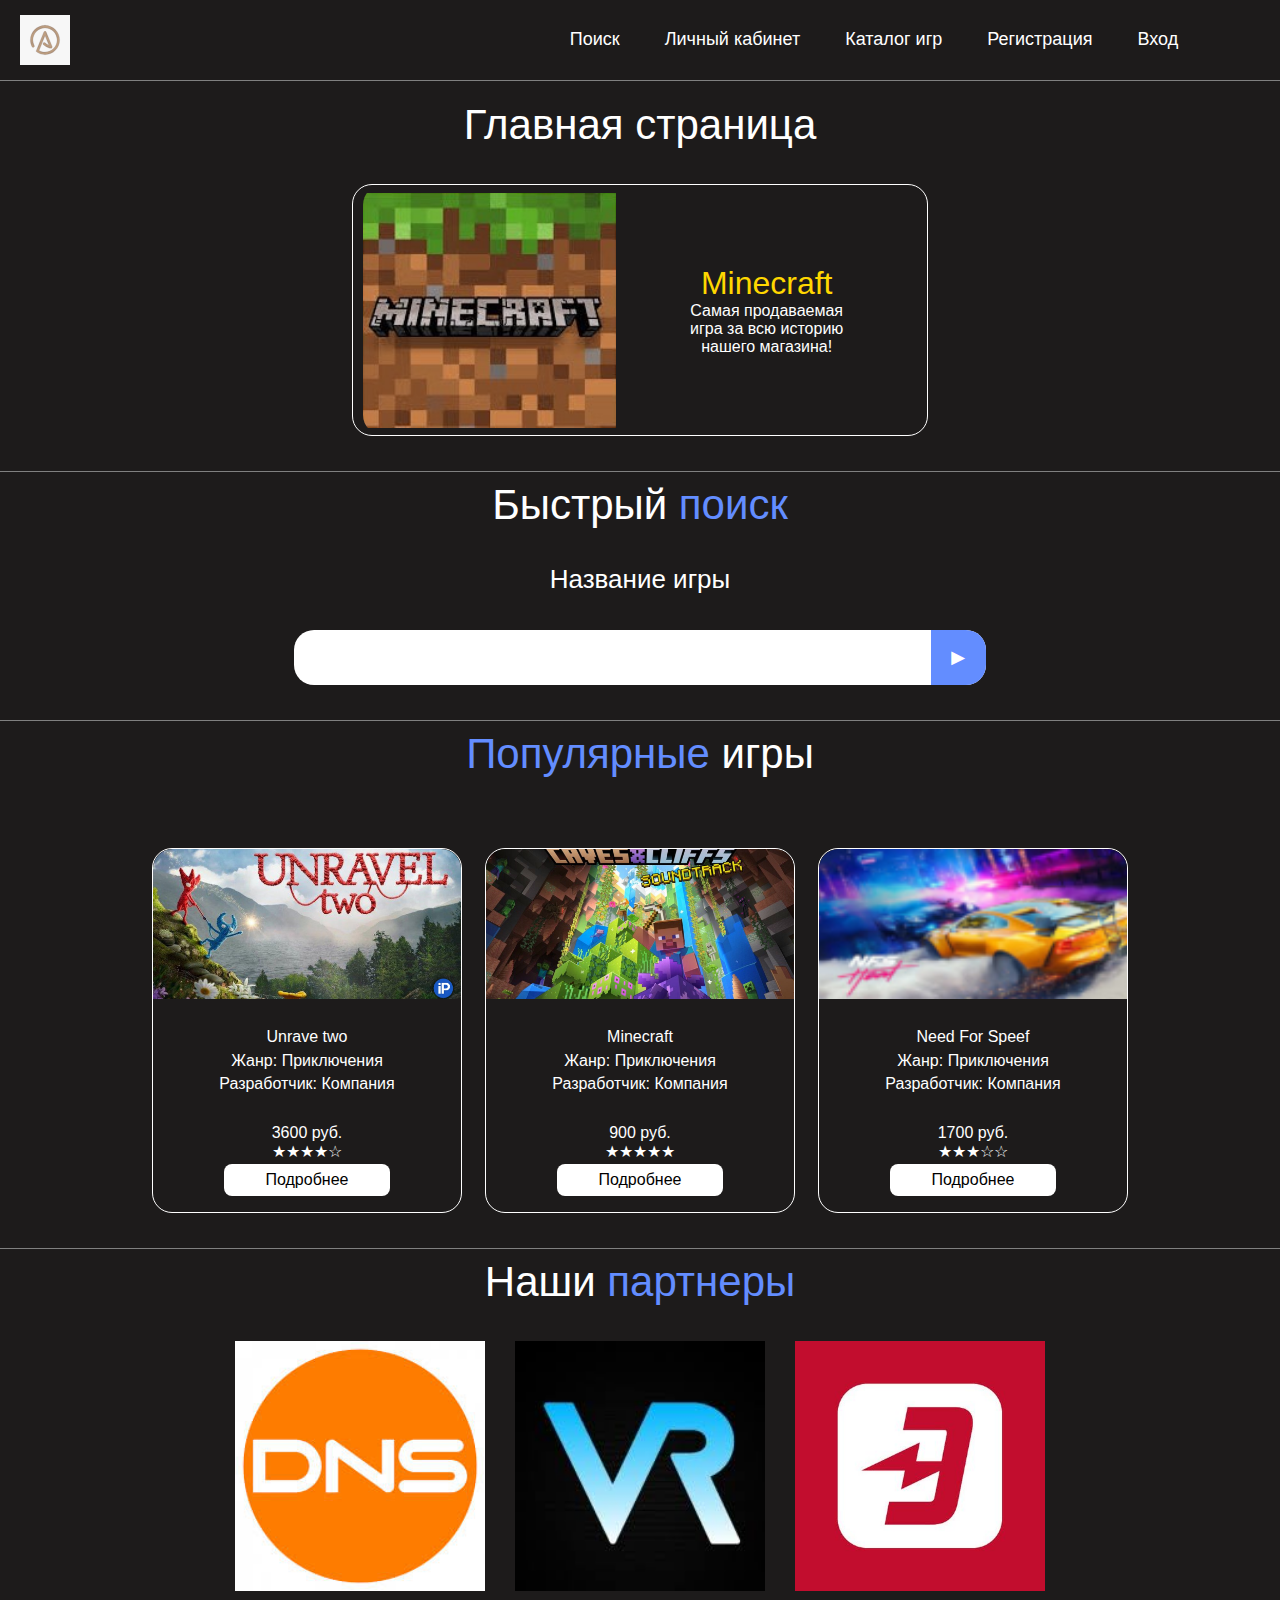
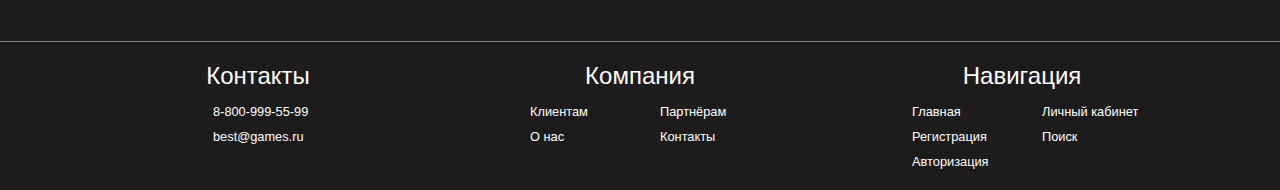
<file: index.html>
<!DOCTYPE html>
<html lang="en">

<head>
    <meta charset="UTF-8">
    <meta name="viewport" content="width=device-width, initial-scale=1.0">
    <title>Document</title>
    <link rel="stylesheet" href="assets/css/index.css">
    <script src="assets/index.js"></script>
</head>

<body>
    <header>
        <section class="container-header">
            <a href="index.html">
                <div class="logo-img" aria-label="логотип компании"></div>
            </a>

            <div class="burger-full">
                <input id='burger-toggle' type="checkbox">
                <label for="burger-toggle" class="burger-label">
                    <span class="burger-span"></span>
                </label>
            </div>

            <nav class="nav-header">
                <ul class="ul-header">
                    <li><a href="index.html">Поиск</a></li>
                    <li><a href="account.html">Личный кабинет</a></li>
                    <li><a href="catalog.html">Каталог игр</a></li>
                    <li><a href="register.html">Регистрация</a></li>
                    <li><a href="login.html">Вход</a></li>
                </ul>
            </nav>

            <!-- <div class="burger"> -->

            <!-- </div> -->
        </section>
    </header>
    <main>
        <section class="container">
            <section class="pt-10 center column jac pb-35">
                <span class="pb-35 title42">Главная страница</span>
                <section class="slider">

                    <section class="slider">
                        <div class="slide">
                            <div class="partner-image game1"></div>
                            <section class="column jac">
                                <span class="w-50 gold">Minecraft</span>
                                <p class="main-text-for-slide w-50">Самая продаваемая игра за всю историю нашего
                                    магазина!</p>
                            </section>
                        </div>
                        <!-- <div class="slide">
                            <div class="partner-image game1"></div>
                            <section>
                                <span class="title w-50">Minecraft</span>
                                <p class="main-text-for-slide w-50">Самая продаваемая игра за всю историю нашего магазина!</p>
                            </section>
                        </div>
                        <div class="slide">
                            <div class="partner-image game1"></div>
                            <section>
                                <span class="title w-50">Minecraft</span>
                                <p class="main-text-for-slide w-50">Самая продаваемая игра за всю историю нашего магазина!</p>
                            </section>
                        </div> -->
                        <!-- <div class="slide">

                        </div>
                        <div class="slide">

                        </div> -->
                    </section>
                </section>
            </section>
            <section class="border-bottom-25">
            </section>
            <section class="pt-10 title2 center column jac pb-35">
                <span class="pb-35 title42">Быстрый <span class="blue">поиск</span></span>
                <label class="column jac relative w-60">
                    <span class="pb-35">Название игры</span>
                    <input type="search" class="form_control jac row" list="list">
                    <button class="botton">
                        <span class="text fs-23">&#9658;</span>
                    </button>
                    <datalist id="list">
                        <option value="1">MineCraft</option>
                        <option value="2">Grand Theft Auto V</option>
                        <option value="3">Need For Speef</option>
                    </datalist>
                </label>
            </section>
            <section class="border-bottom-25">
            </section>
            <section class="pt-10 center column jac pb-35">
                <span class="pb-35 title42"><span class="blue">Популярные</span> игры</span>
                <section class="catalog">
                    <article class="one-game">
                        <img class='picture-product' src="assets/image/fbimg.jpg" alt="изображение товара">

                        <div class='one-game-container'>
                            <div class="one-game-container-top">
                                <p>Unrave two</p>
                                <p>Жанр: Приключения</p>
                                <p>Разработчик: Компания</p>
                            </div>
                            <div>
                                <p>3600 руб.</p>
                                <p>★★★★☆</p>
                                <button class="card-button">Подробнее</button>
                            </div>

                        </div>
                    </article>
                    <article class="one-game">
                        <img class='picture-product' src="assets/image/maincraft.jpg" alt="изображение товара">

                        <div class='one-game-container'>
                            <div class="one-game-container-top">
                                <p>Minecraft</p>
                                <p>Жанр: Приключения</p>
                                <p>Разработчик: Компания</p>
                            </div>
                            <div>
                                <p>900 руб.</p>
                                <p>★★★★★</p>
                                <button class="card-button">Подробнее</button>
                            </div>

                        </div>
                    </article>
                    <article class="one-game">
                        <img class='picture-product' src="assets/image/speed.jpg" alt="изображение товара">

                        <div class='one-game-container'>
                            <div class="one-game-container-top">
                                <p>Need For Speef</p>
                                <p>Жанр: Приключения</p>
                                <p>Разработчик: Компания</p>
                            </div>
                            <div>
                                <p>1700 руб.</p>
                                <p>★★★☆☆</p>
                                <button class="card-button">Подробнее</button>
                            </div>

                        </div>
                    </article>


                </section>
            </section>
            <section class="border-bottom-25">
            </section>
            <section class="pt-10 center column jac pb-35">
                <span class="pb-35 title42">Наши <span class="blue">партнеры</span></span>
                <section class="partner-container">
                    <div class="partner-image company1"></div>
                    <div class="partner-image company2"></div>
                    <div class="partner-image company3"></div>
                </section>
            </section>
        </section>

    </main>
    <footer>
        <section class="container footer-conteiner text">
            <div class="content">
                <div class="footer-block footer-block-1">
                    <p class="mini-title">Контакты</p>
                    <div class="d-column g-7 jac">
                        <li><a href="tel:+78009995599">8-800-999-55-99</a></li>
                        <li><a href="mailto:best@games.ru">best@games.ru</a></li>
                    </div>
                </div>

                <div class="footer-block">
                    <p class="mini-title">Компания</p>
                    <div class="d-column g-7">
                        <div class="d-flex">
                            <li><a href="">Клиентам</a></li>
                            <li><a href="">Партнёрам</a></li>
                        </div>
                        <div class="d-flex">
                            <li><a href="index.html">О нас</a></li>
                            <li><a href="">Контакты</a></li>
                        </div>
                    </div>
                </div>


                <div class="footer-block">
                    <p class="mini-title">Навигация</p>
                    <ul class="d-column g-7">
                        <div class="d-flex">
                            <li><a href="index.html">Главная</a></li>
                            <li><a href="account.html">Личный кабинет</a></li>
                        </div>
                        <div class="d-flex">
                            <li><a href="register.html">Регистрация</a></li>
                            <li><a href="index.html">Поиск</a></li>
                        </div>
                        <div>
                            <li><a href="login.html">Авторизация</a></li>
                        </div>
                    </ul>
                </div>

            </div>

        </section>
    </footer>

</body>

</html>
</file>
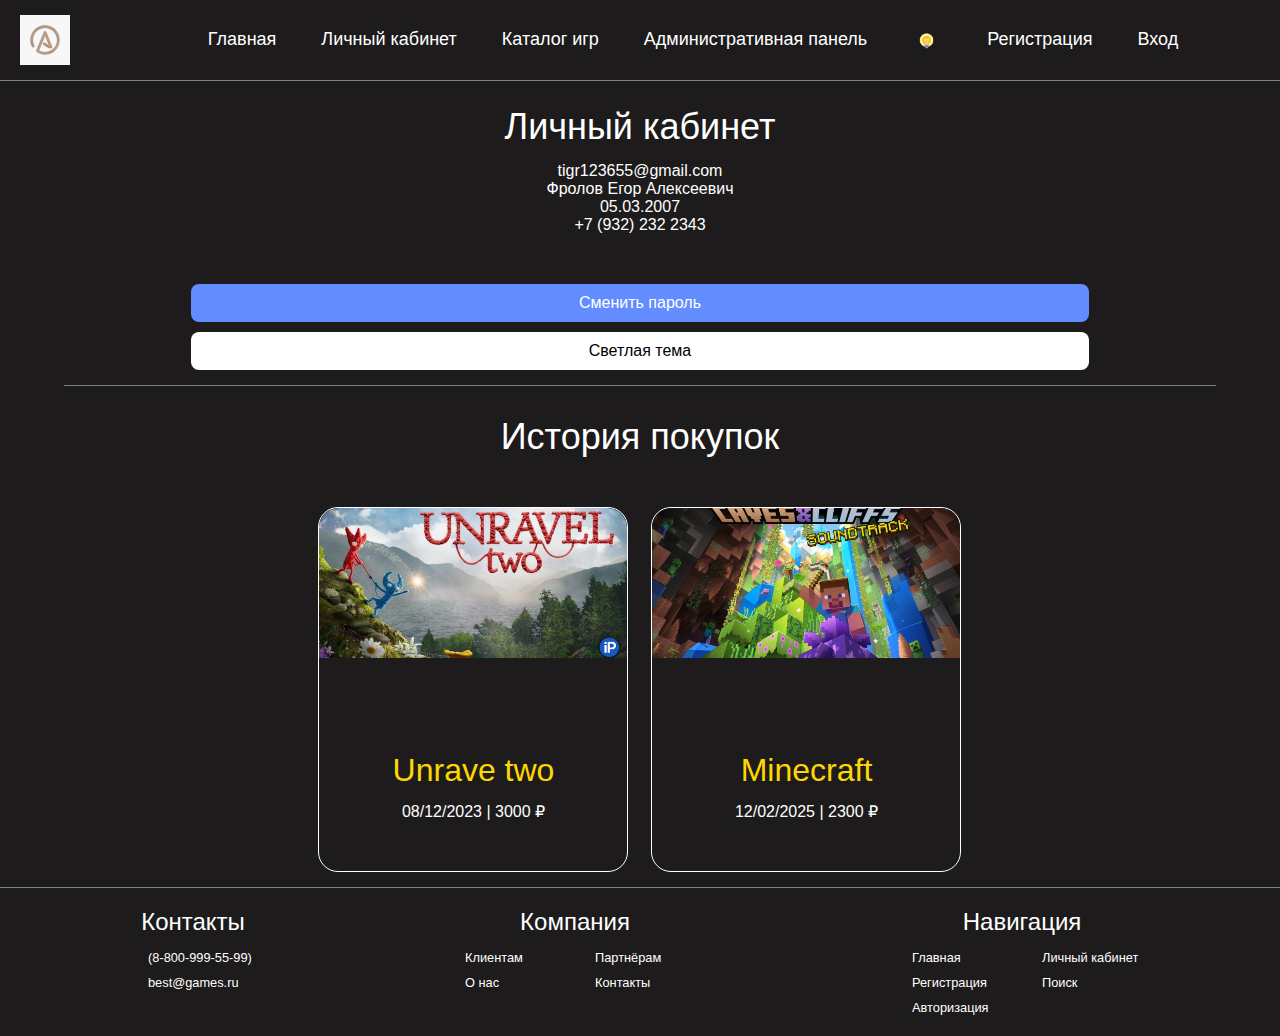
<file: account.html>
<!DOCTYPE html>
<html lang="en">

<head>
    <meta charset="UTF-8">
    <meta name="viewport" content="width=device-width, initial-scale=1.0">
    <title>Document</title>
    <link rel="stylesheet" href="assets/css/index.css">
    <link rel="stylesheet" href="assets/css/account.css">
    <script src="assets/index.js"></script>
</head>

<body>
    <header>
        <section class="container-header">
            <a href="index.html">
                <div class="logo-img" aria-label="логотип компании"></div>
            </a>
            <input id='burger-toggle' type="checkbox">
            <label for="burger-toggle" class="burger-label">
                <span class="burger-span"></span>
            </label>

            <nav class="nav-header">
                <ul class="ul-header">
                    <li><a href="index.html">Главная</a></li>
                    <li><a href="account.html">Личный кабинет</a></li>
                    <li><a href="catalog.html">Каталог игр</a></li>
                    <li><a href="admin.html">Административная панель</a></li>
                    <li><a href="light.html">
                            <div class="background-light-image"></div>
                        </a></li>
                    <li><a href="register.html">Регистрация</a></li>
                    <li><a href="login.html">Вход</a></li>
                </ul>
            </nav>

            <!-- <div class="burger"> -->

            <!-- </div> -->
        </section>
    </header>
    <main>
        <section class="container d-flex g-5 account-container-general">
            <div class="account-container-mobile">
                <section>
                    <section class="top-account-mobile">
                        <p class="title">Личный кабинет</p>
                        <p>tigr123655@gmail.com</p>
                        <p>Фролов Егор Алексеевич</p>
                        <p>05.03.2007</p>
                        <p>+7 (932) 232 2343</p>
                    </section>
                    <section class="down-account">
                        <a href="index.html">Сменить пароль</a>
                        <a href="light.html" class="bg-white black">Светлая тема</a>
                    </section>
                </section>
            </div>
            <!-- <div class="account-container">
                <section>
                    <section class="top-account">
                        <p class="title">Личный кабинет</p>
                        <p>tigr123655@gmail.com</p>
                        <p>Фролов Егор Алексеевич</p>
                        <p>05.03.2007</p>
                        <p>+7 (932) 232 2343</p>
                    </section>
                    <section class="down-account">
                        <a href="index.html">Сменить пароль</a>
                        <a href="light.html" class="bg-white black">Светлая тема</a>
                    </section>
                </section>
            </div> -->
            <section class="history-section">
                <div class="inline">
                    <span class="title p-30">История покупок</span>
                </div>

                <section class="catalog">
                    <article class="one-game">
                        <img class='picture-product' src="assets/image/fbimg.jpg" alt="изображение товара">

                        <div class='one-game-container'>
                            <div class="one-game-container-top">
                                <p class="gold">Unrave two</p>
                                <p>08/12/2023 | 3000 &#8381;</p>
                            </div>

                        </div>
                    </article>
                    <article class="one-game">
                        <img class='picture-product' src="assets/image/maincraft.jpg" alt="изображение товара">

                        <div class='one-game-container'>
                            <div class="one-game-container-top">
                                <p class="gold">Minecraft</p>
                                <p>12/02/2025 | 2300 &#8381;</p>
                            </div>
                        </div>
                    </article>
                </section>


            </section>
        </section>


    </main>
    <footer>
        <section class="container footer-conteiner text">
            <div class="content">
                <div class="footer-block">
                    <p class="mini-title">Контакты</p>
                    <div class="d-column g-7">
                        <li><a href="tel:+78009995599">(8-800-999-55-99)</a></li>
                        <li><a href="mailto:best@games.ru">best@games.ru</a></li>
                    </div>
                </div>

                <div class="footer-block">
                    <p class="mini-title">Компания</p>
                    <div class="d-column g-7">
                        <div class="d-flex">
                            <li><a href="">Клиентам</a></li>
                            <li><a href="">Партнёрам</a></li>
                        </div>
                        <div class="d-flex">
                            <li><a href="index.html">О нас</a></li>
                            <li><a href="">Контакты</a></li>
                        </div>
                    </div>
                </div>


                <div class="footer-block">
                    <p class="mini-title">Навигация</p>
                    <ul class="d-column g-7">
                        <div class="d-flex">
                            <li><a href="index.html">Главная</a></li>
                            <li><a href="account.html">Личный кабинет</a></li>
                        </div>
                        <div class="d-flex">
                            <li><a href="register.html">Регистрация</a></li>
                            <li><a href="index.html">Поиск</a></li>
                        </div>
                        <div>
                            <li><a href="login.html">Авторизация</a></li>
                        </div>
                    </ul>
                </div>

            </div>

        </section>
    </footer>
</body>

</html>
</file>
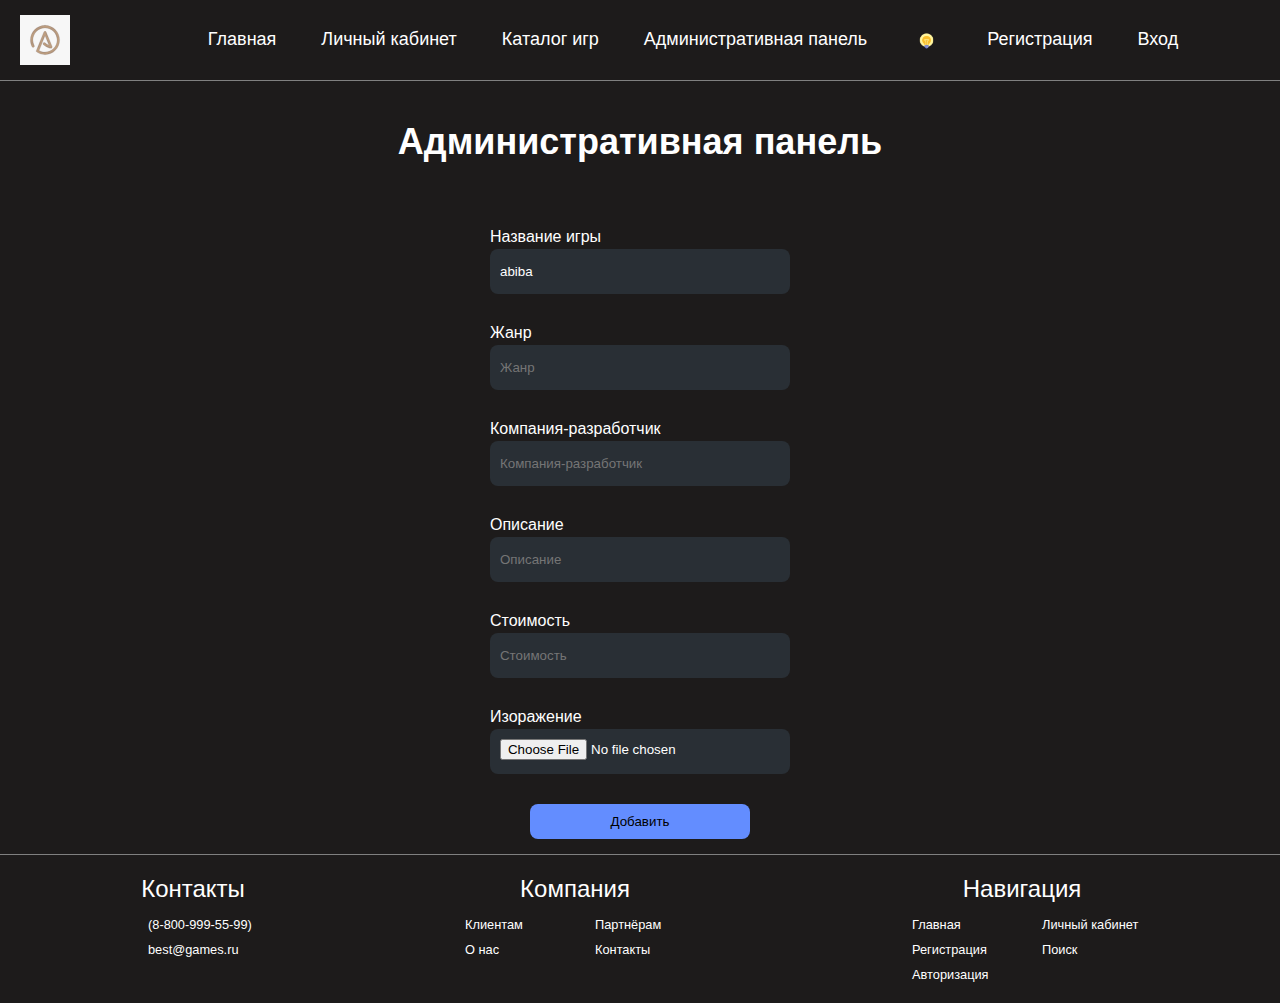
<file: admin.html>
<!DOCTYPE html>
<html lang="en">

<head>
    <meta charset="UTF-8">
    <meta name="viewport" content="width=device-width, initial-scale=1.0">
    <title>Document</title>
    <link rel="stylesheet" href="assets/css/index.css">
    <link rel="stylesheet" href="assets/css/admin.css">
</head>

<body>
    <header>
        <section class="container-header">
            <a href="index.html">
                <div class="logo-img" aria-label="логотип компании"></div>
            </a>
            <input id='burger-toggle' type="checkbox">
            <label for="burger-toggle" class="burger-label">
                <span class="burger-span"></span>
            </label>

            <nav class="nav-header">
                <ul class="ul-header">
                    <li><a href="index.html">Главная</a></li>
                    <li><a href="account.html">Личный кабинет</a></li>
                    <li><a href="catalog.html">Каталог игр</a></li>
                    <li><a href="admin.html">Административная панель</a></li>
                    <li><a href="light.html"><div class="background-light-image"></div></a></li>
                    <li><a href="register.html">Регистрация</a></li>
                    <li><a href="login.html">Вход</a></li>
                </ul>
            </nav>

            <!-- <div class="burger"> -->

            <!-- </div> -->
        </section>
    </header>
    <main>
        <section class="container form-conteiner">
            <h2 class="white-word p-30 title">Административная панель</h2>

            <article class="form">
                <form action="#" method="post" class="form__section">
                    <div class="form__field">
                        <label for="email" class="text">Название игры</label>

                        <input class="form-control" id="email" name="email" type="email"
                            placeholder="E-mail *" value="abiba">
                    </div>
                    <div class="form__field">
                        <label for="gengres" class="text">Жанр</label>
                        <input class="form-control" id="gengres" name="gengres" type="text" placeholder="Жанр">
                    </div>

                    <div class="form__field">
                        <label for="developer" class="text">Компания-разработчик</label>
                        <input class="form-control" id="developer" name="developer" type="text"
                            placeholder="Компания-разработчик">
                    </div>
                    <div class="form__field">
                        <label for="described" class="text">Описание</label>
                        <input class="form-control" id="described" name="described" type="text" placeholder="Описание">
                    </div>
                    <div class="form__field">
                        <label for="price" class="text">Стоимость</label>
                        <input class="form-control" id="price" name="price" type="text" placeholder="Стоимость">
                    </div>
                    <div class="form__field">
                        <label for="image" class="text">Изоражение</label>
                        <input class="form-control field-image" id="image" name="image" type="file">
                    </div>
                    <input type="submit" value="Добавить" class="send-form primary">
                </form>
            </article>
        </section>

    </main>
<footer>
        <section class="container footer-conteiner text">
            <div class="content">
                <div class="footer-block">
                    <p class="mini-title">Контакты</p>
                    <div class="d-column g-7">
                        <li><a href="tel:+78009995599">(8-800-999-55-99)</a></li>
                        <li><a href="mailto:best@games.ru">best@games.ru</a></li>
                    </div>
                </div>

                <div class="footer-block">
                    <p class="mini-title">Компания</p>
                    <div class="d-column g-7">
                        <div class="d-flex">
                            <li><a href="">Клиентам</a></li>
                            <li><a href="">Партнёрам</a></li>
                        </div>
                        <div class="d-flex">
                            <li><a href="index.html">О нас</a></li>
                            <li><a href="">Контакты</a></li>
                        </div>
                    </div>
                </div>


                <div class="footer-block">
                    <p class="mini-title">Навигация</p>
                    <ul class="d-column g-7">
                        <div class="d-flex">
                            <li><a href="index.html">Главная</a></li>
                            <li><a href="account.html">Личный кабинет</a></li>
                        </div>
                        <div class="d-flex">
                            <li><a href="register.html">Регистрация</a></li>
                            <li><a href="index.html">Поиск</a></li>
                        </div>
                        <div>
                            <li><a href="login.html">Авторизация</a></li>
                        </div>
                    </ul>
                </div>

            </div>

        </section>
    </footer>
</body>

</html>
</file>
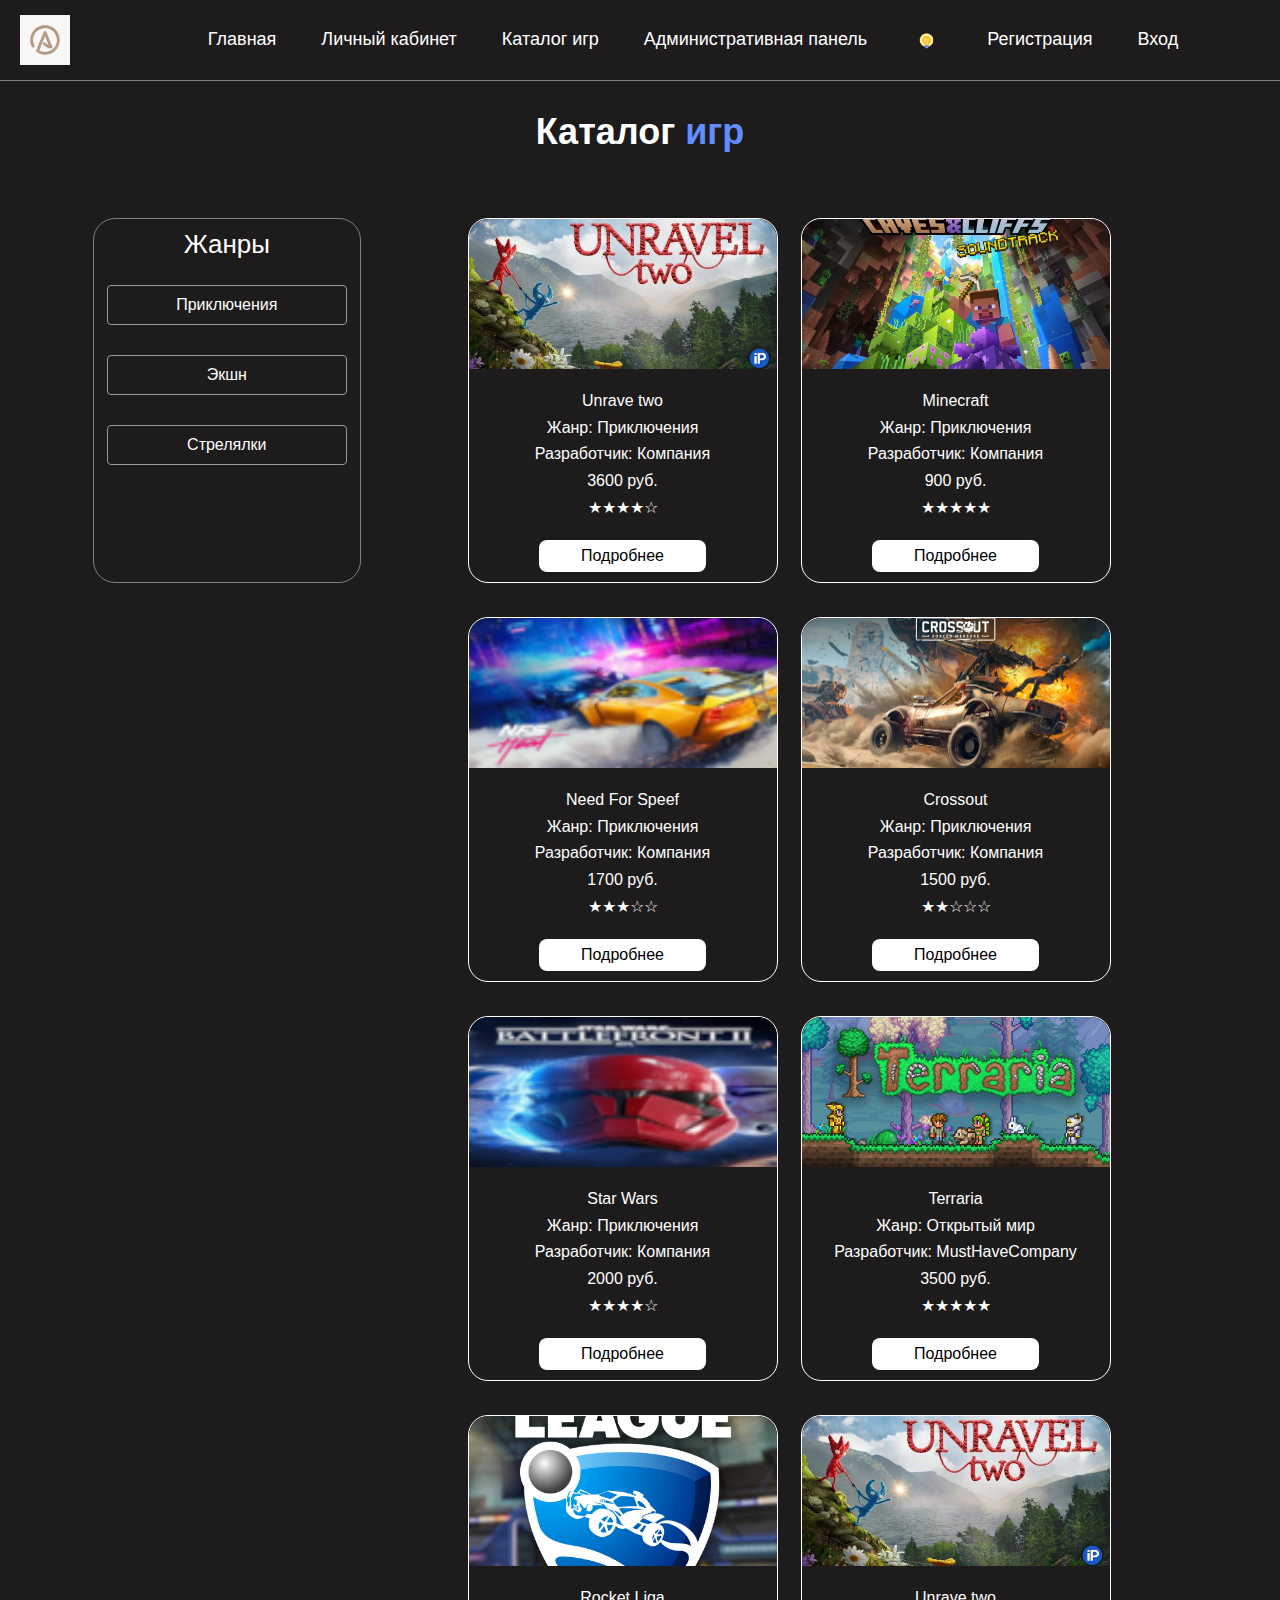
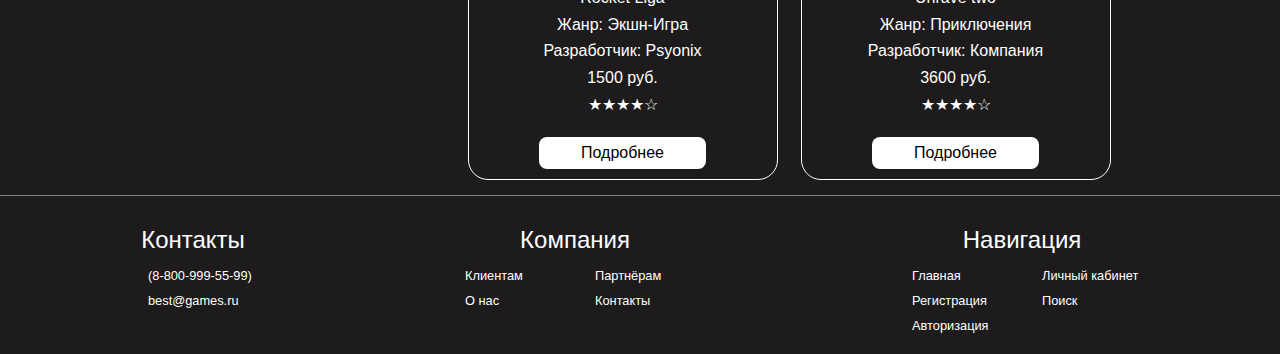
<file: catalog.html>
<!DOCTYPE html>
<html lang="en">

<head>
    <meta charset="UTF-8">
    <meta name="viewport" content="width=device-width, initial-scale=1.0">
    <title>Document</title>
    <link rel="stylesheet" href="assets/css/index.css">
    <link rel="stylesheet" href="assets/css/catalog.css">
</head>

<body>
    <header>
        <section class="container-header">
            <a href="index.html">
                <div class="logo-img" aria-label="логотип компании"></div>
            </a>
            <input id='burger-toggle' type="checkbox">
            <label for="burger-toggle" class="burger-label">
                <span class="burger-span"></span>
            </label>

            <nav class="nav-header">
                <ul class="ul-header">
                    <li><a href="index.html">Главная</a></li>
                    <li><a href="account.html">Личный кабинет</a></li>
                    <li><a href="catalog.html">Каталог игр</a></li>
                    <li><a href="admin.html">Административная панель</a></li>
                    <li><a href="light.html"><div class="background-light-image"></div></a></li>
                    <li><a href="register.html">Регистрация</a></li>
                    <li><a href="login.html">Вход</a></li>
                </ul>
            </nav>

            <!-- <div class="burger"> -->

            <!-- </div> -->
        </section>
    </header>
    <main>
        <section class="container">
            <h2 class="text title">Каталог <span class="blue">игр</span></h2>
            <div class="fitler-button-container">
                <button class="filter-button-mobile" id="fitler-button">Фильтры</button>
            </div>
            <section class='catalog-page'>
                <section class="filter" id="filter-contain">
                    <div class="filter-conteiner">

                        <p class="genre title2 white">Жанры</p>
                        <form action="#" class="form-filter-catalog">
                            <div class="container-elem-filter">
                                <label for="adventure" class="center-filter">
                                    <input type="checkbox" id="adventure" class="filter-checkbox">
                                    <span class="filter-span adventure">Приключения</span>
                                </label>
                                <label for="action" class="center-filter">
                                    <input type="checkbox" id="action" class="filter-checkbox">
                                    <span class="filter-span">Экшн</span>
                                </label>
                                <label for="strike" class="center-filter">
                                    <input type="checkbox" id="strike" class="filter-checkbox">
                                    <span class="filter-span strike">Стрелялки</span>
                                </label>
                                
                            </div>
                            <!-- <div class="filter-buttom">
                                <button type="submit">Применить</button>
                            </div> -->
                        </form>

                    </div>
                </section>
                <section class="catalog">
                    <article class="one-game">
                        <img class='picture-product' src="assets/image/fbimg.jpg" alt="изображение товара">

                        <div class='one-game-container'>
                            <div class="one-game-container-top">
                                <p>Unrave two</p>
                                <p>Жанр: Приключения</p>
                                <p>Разработчик: Компания</p>
                                <p>3600 руб.</p>
                                <p>★★★★☆</p>
                            </div>
                            <div>
                                <button class="card-button">Подробнее</button>
                            </div>

                        </div>
                    </article>
                    <article class="one-game">
                        <img class='picture-product' src="assets/image/maincraft.jpg" alt="изображение товара">

                        <div class='one-game-container'>
                            <div class="one-game-container-top">
                                <p>Minecraft</p>
                                <p>Жанр: Приключения</p>
                                <p>Разработчик: Компания</p>
                                <p>900 руб.</p>
                                <p>★★★★★</p>
                            </div>
                            <div>
                                <button class="card-button">Подробнее</button>
                            </div>

                        </div>
                    </article>
                    <article class="one-game">
                        <img class='picture-product' src="assets/image/speed.jpg" alt="изображение товара">

                        <div class='one-game-container'>
                            <div class="one-game-container-top">
                                <p>Need For Speef</p>
                                <p>Жанр: Приключения</p>
                                <p>Разработчик: Компания</p>
                                <p>1700 руб.</p>
                                <p>★★★☆☆</p>
                            </div>
                            <div>
                                <button class="card-button">Подробнее</button>
                            </div>

                        </div>
                    </article>
                    <article class="one-game">
                        <img class='picture-product' src="assets/image/crosout.jpg" alt="изображение товара">

                        <div class='one-game-container'>
                            <div class="one-game-container-top">
                                <p>Crossout</p>
                                <p>Жанр: Приключения</p>
                                <p>Разработчик: Компания</p>
                                <p>1500 руб.</p>
                                <p>★★☆☆☆</p>
                            </div>
                            <div>
                                <button class="card-button">Подробнее</button>
                            </div>

                        </div>
                    </article>
                    <article class="one-game">
                        <img class='picture-product' src="assets/image/start.jpeg" alt="изображение товара">

                        <div class='one-game-container'>
                            <div class="one-game-container-top">
                                <p>Star Wars</p>
                                <p>Жанр: Приключения</p>
                                <p>Разработчик: Компания</p>
                                <p>2000 руб.</p>
                                <p>★★★★☆</p>
                            </div>
                            <div>
                                <button class="card-button">Подробнее</button>
                            </div>

                        </div>
                    </article>
                    <article class="one-game">
                        <img class='picture-product' src="assets/image/terratia.jpg" alt="изображение товара">

                        <div class='one-game-container'>
                            <div class="one-game-container-top">
                                <p>Terraria</p>
                                <p>Жанр: Открытый мир</p>
                                <p>Разработчик: MustHaveCompany</p>
                                <p>3500 руб.</p>
                                <p>★★★★★</p>
                            </div>
                            <div>
                                <button class="card-button">Подробнее</button>
                            </div>

                        </div>
                    </article>
                    <article class="one-game">
                        <img class='picture-product' src="assets/image/liga.jpg" alt="изображение товара">

                        <div class='one-game-container'>
                            <div class="one-game-container-top">
                                <p>Rocket Liga</p>
                                <p>Жанр: Экшн-Игра</p>
                                <p>Разработчик: Psyonix</p>
                                <p>1500 руб.</p>
                                <p>★★★★☆</p>
                            </div>
                            <div>
                                <button class="card-button">Подробнее</button>
                            </div>

                        </div>
                    </article>
                    <article class="one-game">
                        <img class='picture-product' src="assets/image/fbimg.jpg" alt="изображение товара">

                        <div class='one-game-container'>
                            <div class="one-game-container-top">
                                <p>Unrave two</p>
                                <p>Жанр: Приключения</p>
                                <p>Разработчик: Компания</p>
                                <p>3600 руб.</p>
                                <p>★★★★☆</p>
                            </div>
                            <div>
                                <button class="card-button">Подробнее</button>
                            </div>

                        </div>
                    </article>
                    
                </section>
            </section>
        </section>

    </main>
    <footer>
        <section class="container footer-conteiner text">
            <div class="content">
                <div class="footer-block">
                    <p class="mini-title">Контакты</p>
                    <div class="d-column g-7">
                        <li><a href="tel:+78009995599">(8-800-999-55-99)</a></li>
                        <li><a href="mailto:best@games.ru">best@games.ru</a></li>
                    </div>
                </div>

                <div class="footer-block">
                    <p class="mini-title">Компания</p>
                    <div class="d-column g-7">
                        <div class="d-flex">
                            <li><a href="">Клиентам</a></li>
                            <li><a href="">Партнёрам</a></li>
                        </div>
                        <div class="d-flex">
                            <li><a href="index.html">О нас</a></li>
                            <li><a href="">Контакты</a></li>
                        </div>
                    </div>
                </div>


                <div class="footer-block">
                    <p class="mini-title">Навигация</p>
                    <ul class="d-column g-7">
                        <div class="d-flex">
                            <li><a href="index.html">Главная</a></li>
                            <li><a href="account.html">Личный кабинет</a></li>
                        </div>
                        <div class="d-flex">
                            <li><a href="register.html">Регистрация</a></li>
                            <li><a href="index.html">Поиск</a></li>
                        </div>
                        <div>
                            <li><a href="login.html">Авторизация</a></li>
                        </div>
                    </ul>
                </div>

            </div>

        </section>
    </footer>
    <!-- <div>
        <input type="search" list="character" placeholder="Чебурашка">
        <datalist id="character">
            <option value="Чебурашка"></option>
            <option value="Крокодил Гена"></option>
            <option value="Шапокляк"></option>
        </datalist>
        <span>🔍</span>
    </div> -->
    <!-- <div class="text">
        &#9650;
        &#9660;
        &#9658;
        &#9668;
    </div> -->

<script>
    let elem = document.getElementById("fitler-button");
    elem.addEventListener('click', function(elem) {
        document.getElementById("filter-contain").classList.toggle('active')
    })
</script>

</body>



</html>
</file>
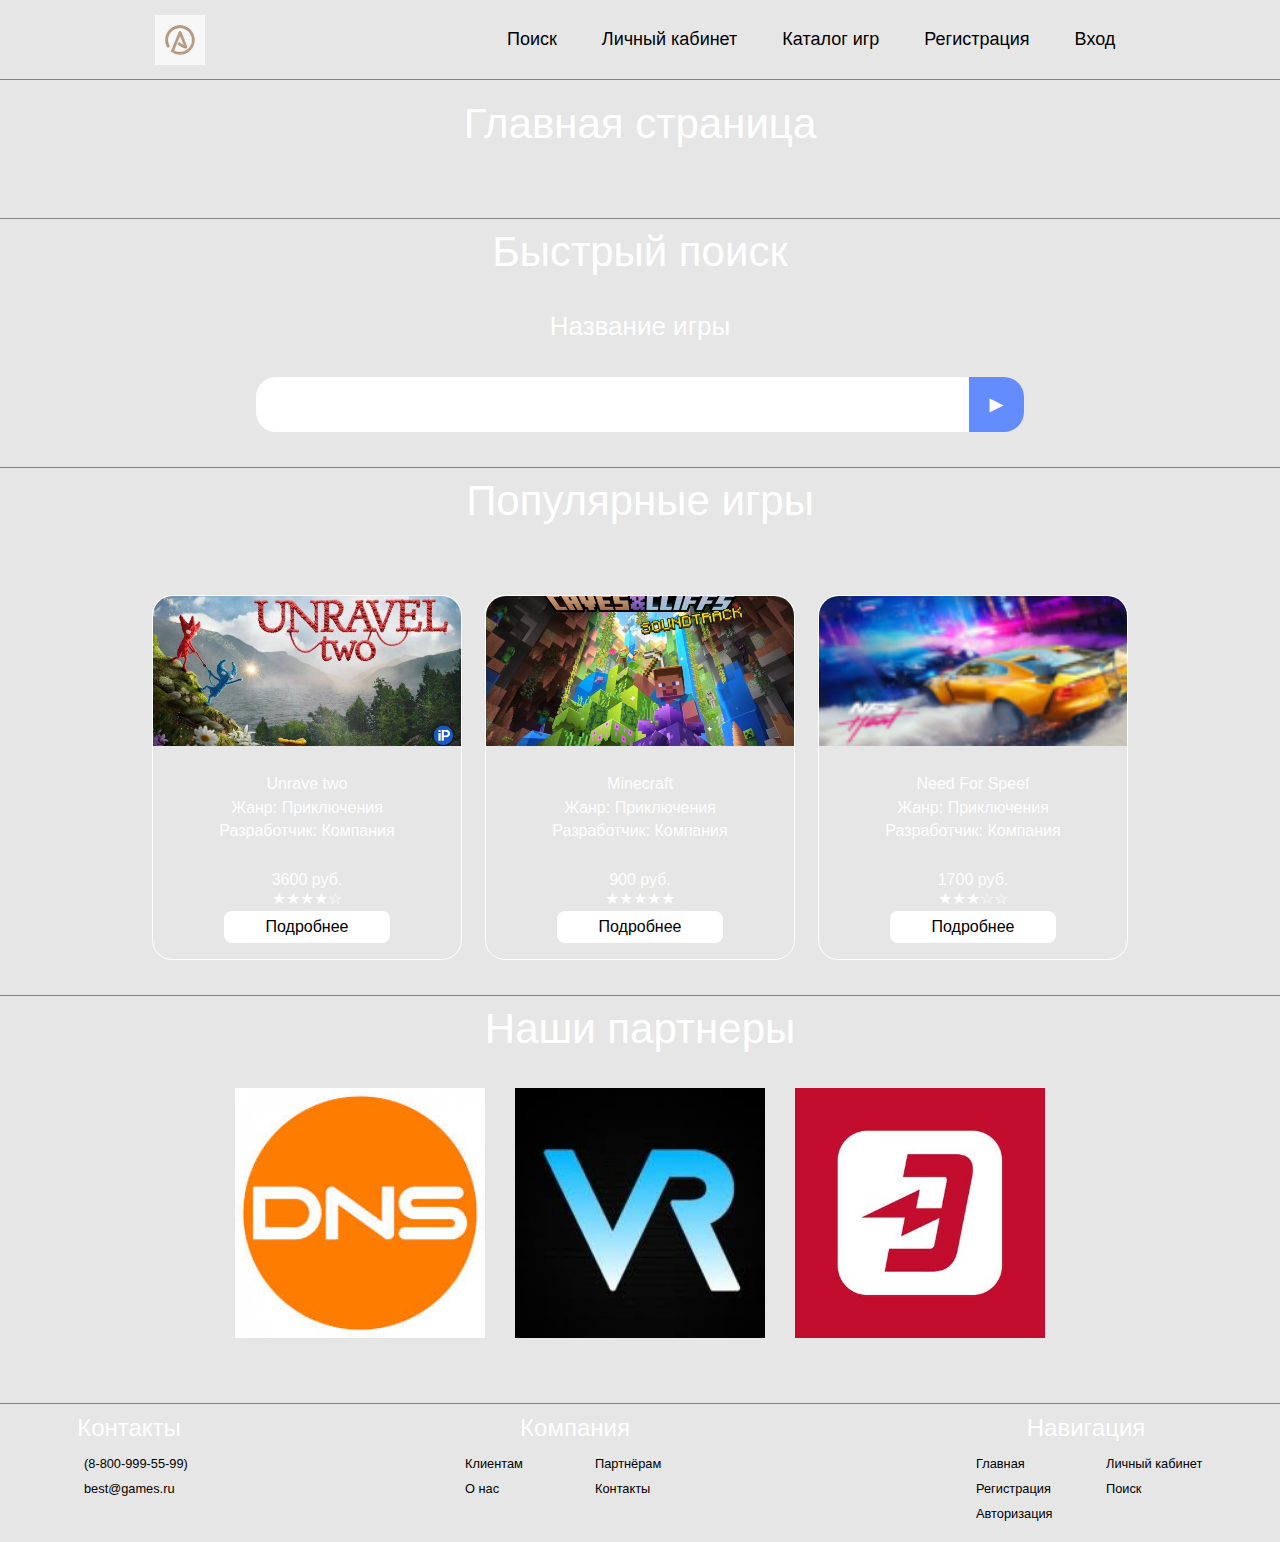
<file: light.html>
<!DOCTYPE html>
<html lang="en">

<head>
    <meta charset="UTF-8">
    <meta name="viewport" content="width=device-width, initial-scale=1.0">
    <title>Document</title>
    <link rel="stylesheet" href="assets/css/light.css">
    <script src="assets/index.js"></script>
</head>

<body>
    <header>
        <section class="container-header">
            <a href="index.html">
                <div class="logo-img" aria-label="логотип компании"></div>
            </a>

            <div class="burger-full">
                <input id='burger-toggle' type="checkbox">
                <label for="burger-toggle" class="burger-label">
                    <span class="burger-span"></span>
                </label>
            </div>

            <nav class="nav-header">
                <ul class="ul-header">
                    <li><a href="index.html">Поиск</a></li>
                    <li><a href="account.html">Личный кабинет</a></li>
                    <li><a href="catalog.html">Каталог игр</a></li>
                    <li><a href="register.html">Регистрация</a></li>
                    <li><a href="login.html">Вход</a></li>
                </ul>
            </nav>

            <!-- <div class="burger"> -->

            <!-- </div> -->
        </section>
    </header>
    <main>
        <section class="container">
            <section class="pt-10 center column jac pb-35">
                <span class="pb-35 title42">Главная страница</span>
                <section class="slider">

                    <!-- <section class="slider">
                        <div class="slide">
                            <div class="partner-image game1"></div>
                            <section>
                                <span class="title w-50">Minecraft</span>
                                <p class="main-text-for-slide w-50">Самая продаваемая игра за всю историю нашего магазина!</p>
                            </section>
                        </div> -->
                        <!-- <div class="slide">
                            <div class="partner-image game1"></div>
                            <section>
                                <span class="title w-50">Minecraft</span>
                                <p class="main-text-for-slide w-50">Самая продаваемая игра за всю историю нашего магазина!</p>
                            </section>
                        </div>
                        <div class="slide">
                            <div class="partner-image game1"></div>
                            <section>
                                <span class="title w-50">Minecraft</span>
                                <p class="main-text-for-slide w-50">Самая продаваемая игра за всю историю нашего магазина!</p>
                            </section>
                        </div> -->
                        <!-- <div class="slide">

                        </div>
                        <div class="slide">

                        </div> -->
                    <!-- </section> -->
                </section>
            </section>
            <section class="border-bottom-25">
            </section>
            <section class="pt-10 title2 center column jac pb-35">
                <span class="pb-35 title42">Быстрый поиск</span>
                <label class="column jac relative w-60">
                    <span class="pb-35">Название игры</span>
                    <input type="search" class="form_control jac row" list="list">
                    <button class="botton">
                        <span class="text fs-23">&#9658;</span>
                    </button>
                    <datalist id="list">
                        <option value="1">MineCraft</option>
                        <option value="2">Grand Theft Auto V</option>
                        <option value="3">Need For Speef</option>
                    </datalist>
                </label>
            </section>
            <section class="border-bottom-25">
            </section>
            <section class="pt-10 center column jac pb-35">
                <span class="pb-35 title42">Популярные игры</span>
                <section class="catalog">
                    <article class="one-game">
                        <img class='picture-product' src="assets/image/fbimg.jpg" alt="изображение товара">

                        <div class='one-game-container'>
                            <div class="one-game-container-top">
                                <p>Unrave two</p>
                                <p>Жанр: Приключения</p>
                                <p>Разработчик: Компания</p>
                            </div>
                            <div>
                                <p>3600 руб.</p>
                                <p>★★★★☆</p>
                                <button class="card-button">Подробнее</button>
                            </div>

                        </div>
                    </article>
                    <article class="one-game">
                        <img class='picture-product' src="assets/image/maincraft.jpg" alt="изображение товара">

                        <div class='one-game-container'>
                            <div class="one-game-container-top">
                                <p>Minecraft</p>
                                <p>Жанр: Приключения</p>
                                <p>Разработчик: Компания</p>
                            </div>
                            <div>
                                <p>900 руб.</p>
                                <p>★★★★★</p>
                                <button class="card-button">Подробнее</button>
                            </div>

                        </div>
                    </article>
                    <article class="one-game">
                        <img class='picture-product' src="assets/image/speed.jpg" alt="изображение товара">

                        <div class='one-game-container'>
                            <div class="one-game-container-top">
                                <p>Need For Speef</p>
                                <p>Жанр: Приключения</p>
                                <p>Разработчик: Компания</p>
                            </div>
                            <div>
                                <p>1700 руб.</p>
                                <p>★★★☆☆</p>
                                <button class="card-button">Подробнее</button>
                            </div>

                        </div>
                    </article>


                </section>
            </section>
            <section class="border-bottom-25">
            </section>
            <section class="pt-10 center column jac pb-35">
                <span class="pb-35 title42">Наши партнеры</span>
                <section class="partner-container">
                    <div class="partner-image company1"></div>
                    <div class="partner-image company2"></div>
                    <div class="partner-image company3"></div>
                </section>
            </section>
        </section>

    </main>
    <footer>
        <section class="container footer-conteiner text">
            <div class="content">
                <div class="footer-block">
                    <p class="mini-title">Контакты</p>
                    <div class="d-column g-7">
                        <li><a href="tel:+78009995599">(8-800-999-55-99)</a></li>
                        <li><a href="mailto:best@games.ru">best@games.ru</a></li>
                    </div>
                </div>

                <div class="footer-block">
                    <p class="mini-title">Компания</p>
                    <div class="d-column g-7">
                        <div class="d-flex">
                            <li><a href="">Клиентам</a></li>
                            <li><a href="">Партнёрам</a></li>
                        </div>
                        <div class="d-flex">
                            <li><a href="index.html">О нас</a></li>
                            <li><a href="">Контакты</a></li>
                        </div>
                    </div>
                </div>


                <div class="footer-block">
                    <p class="mini-title">Навигация</p>
                    <ul class="d-column g-7">
                        <div class="d-flex">
                            <li><a href="index.html">Главная</a></li>
                            <li><a href="account.html">Личный кабинет</a></li>
                        </div>
                        <div class="d-flex">
                            <li><a href="register.html">Регистрация</a></li>
                            <li><a href="index.html">Поиск</a></li>
                        </div>
                        <div>
                            <li><a href="login.html">Авторизация</a></li>
                        </div>
                    </ul>
                </div>

            </div>

        </section>
    </footer>

</body>

</html>
</file>
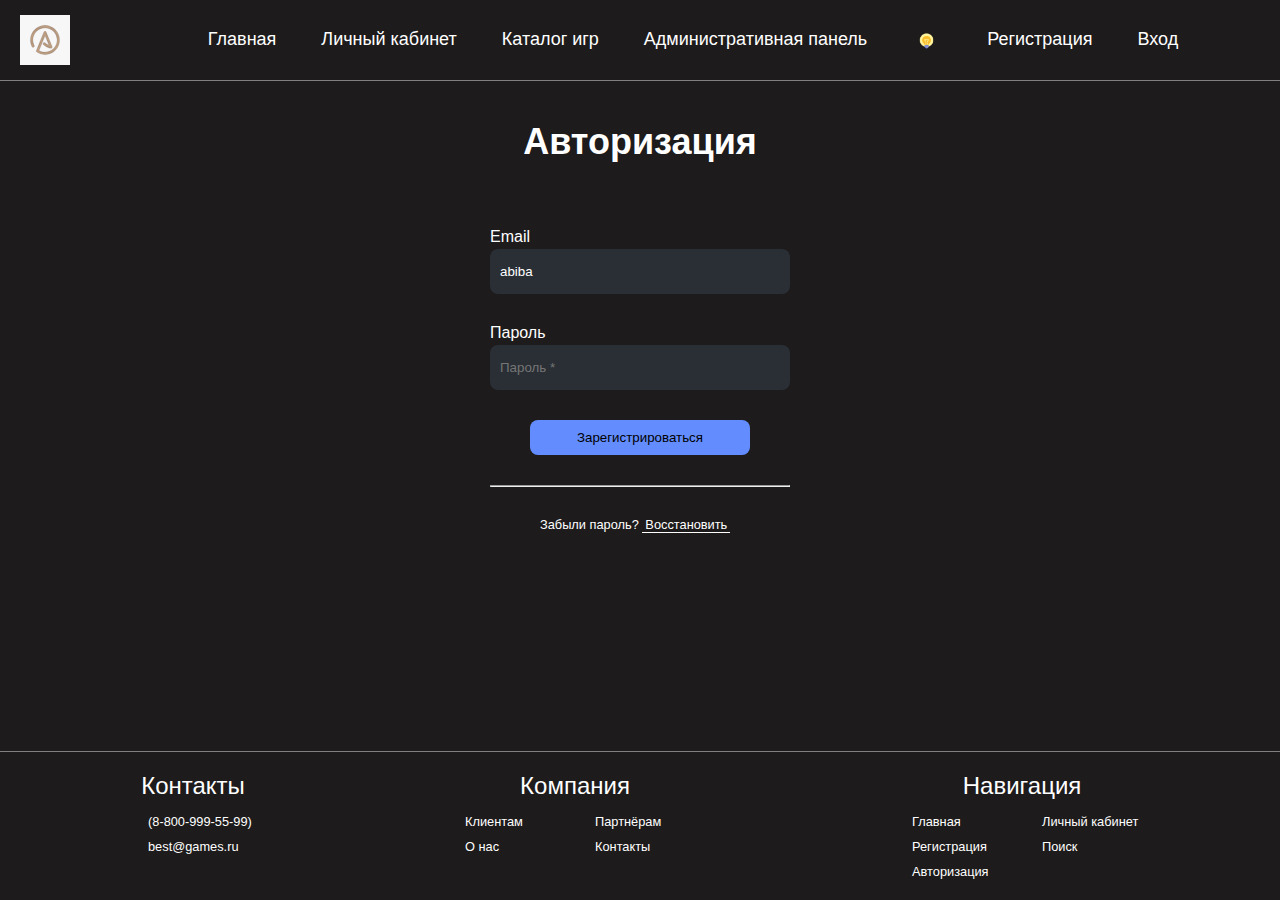
<file: login.html>
<!DOCTYPE html>
<html lang="en">

<head>
    <meta charset="UTF-8">
    <meta name="viewport" content="width=device-width, initial-scale=1.0">
    <title>Document</title>
    <link rel="stylesheet" href="assets/css/index.css">
    <link rel="stylesheet" href="assets/css/login.css">
    <script src="assets/index.js"></script>
</head>

<body>
    <header>
        <section class="container-header">
            <a href="index.html">
                <div class="logo-img" aria-label="логотип компании"></div>
            </a>
            <input id='burger-toggle' type="checkbox">
            <label for="burger-toggle" class="burger-label">
                <span class="burger-span"></span>
            </label>

            <nav class="nav-header">
                <ul class="ul-header">
                    <li><a href="index.html">Главная</a></li>
                    <li><a href="account.html">Личный кабинет</a></li>
                    <li><a href="catalog.html">Каталог игр</a></li>
                    <li><a href="admin.html">Административная панель</a></li>
                    <li><a href="light.html"><div class="background-light-image"></div></a></li>
                    <li><a href="register.html">Регистрация</a></li>
                    <li><a href="login.html">Вход</a></li>
                </ul>
            </nav>

            <!-- <div class="burger"> -->

            <!-- </div> -->
        </section>
    </header>
    <main>
        <section class="container form-conteiner">
            <h2 class="white-word p-30 title">Авторизация</h2>

            <article class="form">
                        <form action="#" method="post" class="form__section">
                            <div class="form__field">
                                <label for="email" class="text">Email</label>

                                <input class="form-control" id="email" name="email" type="email" placeholder="E-mail *" value="abiba">
                                <!-- <div class="invalid__feedback">
                                    <p>Некорректный e-mail адрес</p>
                                </div>
                                <div class="valid__feedback">
                                    <p>Пример успеха</p>
                                </div> -->
                            </div>
                            <div class="form__field">
                                <label for="password" class="text">Пароль</label>
                                <input class="form-control" id="password" name="password" type="password" placeholder="Пароль *">
                                <!-- <div class="invalid__feedback">
                                    <p>Пример ошибки</p>
                                </div>
                                <div class="valid__feedback">
                                    <p>Пример успеха</p>
                                </div> -->
                            </div>
                            
                            <input type="submit" value="Зарегистрироваться" class="send-form primary">

                            <hr class="line">
                            <p class="non-account">Забыли пароль? <a href="">Восстановить</a></p>
                        </form>
                    </article>
        </section>
    </main>
<footer>
        <section class="container footer-conteiner text">
            <div class="content">
                <div class="footer-block">
                    <p class="mini-title">Контакты</p>
                    <div class="d-column g-7">
                        <li><a href="tel:+78009995599">(8-800-999-55-99)</a></li>
                        <li><a href="mailto:best@games.ru">best@games.ru</a></li>
                    </div>
                </div>

                <div class="footer-block">
                    <p class="mini-title">Компания</p>
                    <div class="d-column g-7">
                        <div class="d-flex">
                            <li><a href="">Клиентам</a></li>
                            <li><a href="">Партнёрам</a></li>
                        </div>
                        <div class="d-flex">
                            <li><a href="index.html">О нас</a></li>
                            <li><a href="">Контакты</a></li>
                        </div>
                    </div>
                </div>


                <div class="footer-block">
                    <p class="mini-title">Навигация</p>
                    <ul class="d-column g-7">
                        <div class="d-flex">
                            <li><a href="index.html">Главная</a></li>
                            <li><a href="account.html">Личный кабинет</a></li>
                        </div>
                        <div class="d-flex">
                            <li><a href="register.html">Регистрация</a></li>
                            <li><a href="index.html">Поиск</a></li>
                        </div>
                        <div>
                            <li><a href="login.html">Авторизация</a></li>
                        </div>
                    </ul>
                </div>

            </div>

        </section>
    </footer>
</body>

</html>
</file>
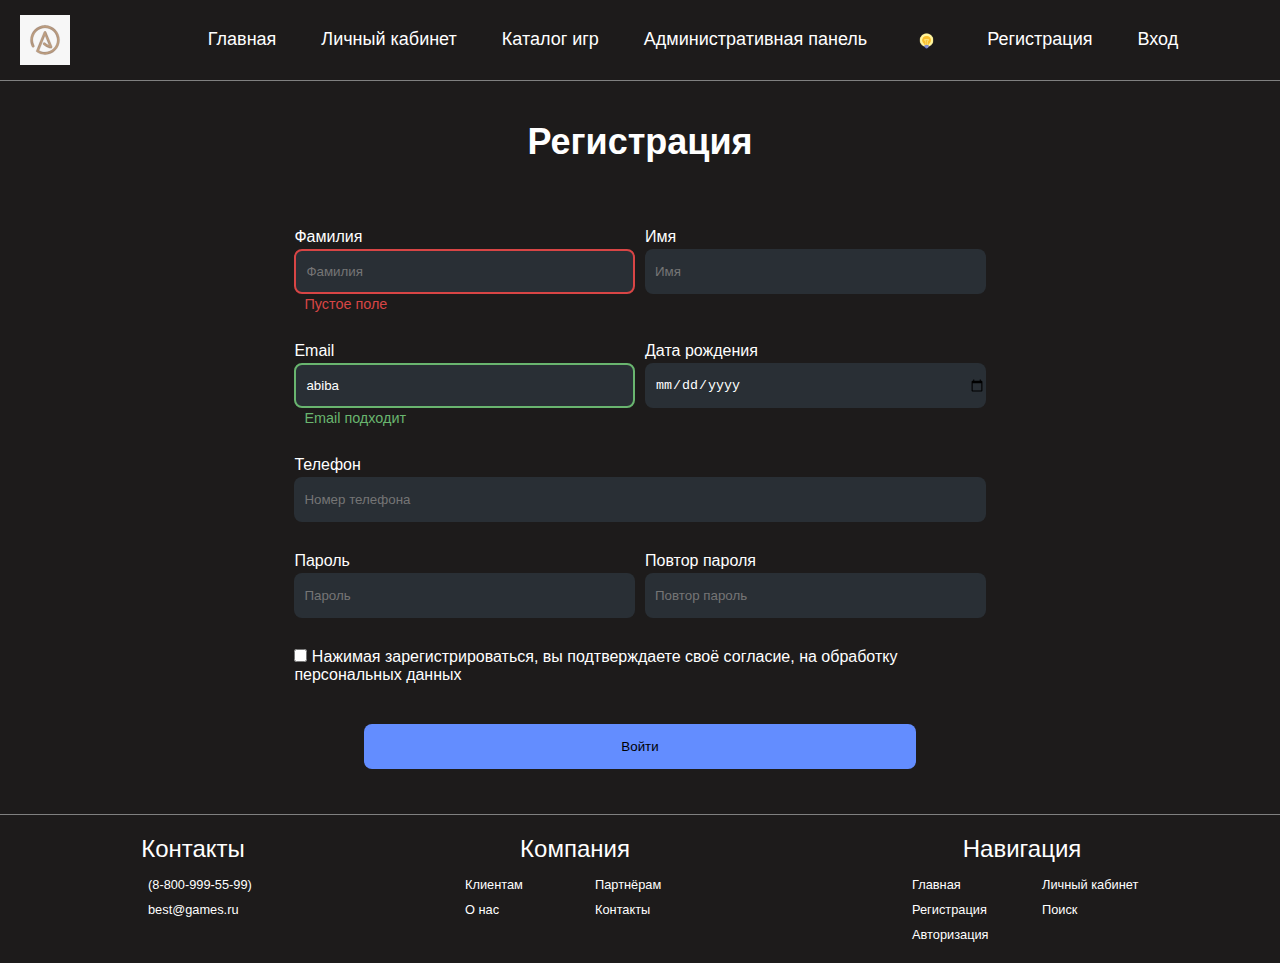
<file: register.html>
<!DOCTYPE html>
<html lang="ru-RU">

<head>
    <meta charset="UTF-8">
    <meta name="viewport" content="width=device-width, initial-scale=1.0">
    <title>Document</title>
    <link rel="stylesheet" href="assets/css/index.css">
    <link rel="stylesheet" href="assets/css/register.css">
</head>

<body>
    <header>
        <section class="container-header">
            <a href="index.html">
                <div class="logo-img" aria-label="логотип компании"></div>
            </a>
            <input id='burger-toggle' type="checkbox">
            <label for="burger-toggle" class="burger-label">
                <span class="burger-span"></span>
            </label>

            <nav class="nav-header">
                <ul class="ul-header">
                    <li><a href="index.html">Главная</a></li>
                    <li><a href="account.html">Личный кабинет</a></li>
                    <li><a href="catalog.html">Каталог игр</a></li>
                    <li><a href="admin.html">Административная панель</a></li>
                    <li><a href="light.html">
                            <div class="background-light-image"></div>
                        </a></li>
                    <li><a href="register.html">Регистрация</a></li>
                    <li><a href="login.html">Вход</a></li>
                </ul>
            </nav>

            <!-- <div class="burger"> -->

            <!-- </div> -->
        </section>
    </header>
    <main>
        <section class="container form-conteiner">
            <h2 class="white-word p-30 title">Регистрация</h2>

            <article class="form">
                <form action="#" method="post" class="form__section">
                    <div class="container-part">

                        <div class="form__field">
                            <label for="surname" class="text">Фамилия</label>

                            <input class="form-control is-invalid" id="surname" name="surname" type="surname"
                                placeholder="Фамилия">
                            <div class="error-text">Пустое поле</div>
                        </div>
                        <div class="form__field">
                            <label for="name" class="text">Имя</label>
                            <input class="form-control" id="name" name="name" type="name" placeholder="Имя ">
                        </div>
                    </div>
                    <div class="container-part">
                        <div class="form__field">
                            <label for="email" class="text">Email</label>
                            <input class="form-control is-success" id="email" name="email" type="email"
                            placeholder="E-mail" value="abiba">
                            <div class="success-text">Email подходит</div>
                        </div>
                        <div class="form__field">
                            <label for="birth" class="text">Дата рождения</label>
                            <input class="form-control" id="birth" name="birth" type="date" placeholder="Дата Рождения">
                        </div>
                    </div>
                    <div class="container-part">
                        <div class="form__field">
                            <label for="phone" class="text">Телефон</label>
                            <input class="form-control" id="phone" name="phone" type="phone"
                                placeholder="Номер телефона">
                        </div>
                    </div>
                    <div class="container-part">
                        <div class="form__field">
                            <label for="password" class="text">Пароль</label>
                            <input class="form-control" id="password" name="password" type="password"
                                placeholder="Пароль">
                        </div>
                        <div class="form__field">
                            <label for="password_repeat" class="text">Повтор пароля</label>
                            <input class="form-control" id="password_repeat" name="password_repeat" type="password"
                                placeholder="Повтор пароль">
                        </div>
                    </div>
                    <div class="form__field">
                        <input class="" id="check" name="check" type="checkbox">
                        <label for="check" class="text">Нажимая зарегистрироваться, вы подтверждаете своё согласие, на
                            обработку персональных данных</label>
                    </div>
                    <input type="submit" value="Войти" class="send-form primary">
                </form>
            </article>
        </section>
    </main>
    <footer>
        <section class="container footer-conteiner text">
            <div class="content">
                <div class="footer-block">
                    <p class="mini-title">Контакты</p>
                    <div class="d-column g-7">
                        <li><a href="tel:+78009995599">(8-800-999-55-99)</a></li>
                        <li><a href="mailto:best@games.ru">best@games.ru</a></li>
                    </div>
                </div>

                <div class="footer-block">
                    <p class="mini-title">Компания</p>
                    <div class="d-column g-7">
                        <div class="d-flex">
                            <li><a href="">Клиентам</a></li>
                            <li><a href="">Партнёрам</a></li>
                        </div>
                        <div class="d-flex">
                            <li><a href="index.html">О нас</a></li>
                            <li><a href="">Контакты</a></li>
                        </div>
                    </div>
                </div>


                <div class="footer-block">
                    <p class="mini-title">Навигация</p>
                    <ul class="d-column g-7">
                        <div class="d-flex">
                            <li><a href="index.html">Главная</a></li>
                            <li><a href="account.html">Личный кабинет</a></li>
                        </div>
                        <div class="d-flex">
                            <li><a href="register.html">Регистрация</a></li>
                            <li><a href="index.html">Поиск</a></li>
                        </div>
                        <div>
                            <li><a href="login.html">Авторизация</a></li>
                        </div>
                    </ul>
                </div>

            </div>

        </section>
    </footer>
</body>

</html>
</file>
<file: assets/css/index.css>
/* rgb(99, 141, 255) */
/* rgb(255, 195, 83) */

@media (max-width: 768px) {
    :root {
        font-size: 14px;
    }
}

@media (max-width: 360px) {
    :root {
        font-size: 12px;
    }
}

* {
    margin: 0;
    padding: 0;
    box-sizing: border-box;
}

body {
    display: flex;
    flex-direction: column;
    min-height: 100vh;
}

footer {
    padding-top: 30px;
    margin-top: auto;
}

:root {
    --containerWidth: 90%;
    --errorRed: #d84545;
    --successGreen: #69b56f;
}

body {
    background-color: rgb(29, 27, 27);
}

/* HEADER START */

.logo-img {
    background-image: url('../image/logo.svg');
    width: 50px;
    height: 50px;
    background-repeat: no-repeat;
    background-size: contain;
    background-position: center;
    padding-left: 15px;
}

header {
    border-bottom: 1px solid grey;
    position: relative;

}

@media (max-width: 1310px) {
    .logo-img {
        position: absolute;
        left: 20px;
        top: 15px;
    }

    .container-header {
        width: 88% !important;
        justify-content: end !important;
    }
}

.container-header {
    display: flex;
    flex-wrap: wrap;
    justify-content: space-evenly;
    align-items: center;
    height: 80px;
    padding: 0 15px;
    font-size: 18px;
    width: 85%;
    margin-inline: auto;

}

.ul-header li a {
    font-family: sans-serif;
    list-style: none;
    text-decoration: none;
    color: white;
    transition: .5s all;
}

.ul-header li {
    display: flex;
    justify-content: center;
    align-items: center;
    text-align: center;
    padding: 5px 10px;
    border-bottom: 1px solid transparent;
    transition: .5s all;
}

.ul-header li:hover {
    cursor: pointer;
    color: blue;
    scale: 1.08;
    border-bottom: 1px solid rgba(134, 134, 134, 0.5);
}

.ul-header li a:visited {
    color: white;
}

.ul-header {
    list-style-type: none;
}

.li {
    list-style-type: none;
    transition: .2s all;
    border: 1px solid transparent;
    padding: 5px;
}

.li:hover {
    cursor: pointer;
    border: 1px solid grey;
    border-radius: 2px;
    transform: scaleX(1.2);
}

.ul-header {
    display: flex;
    gap: 25px;
}

@media (max-width: 1050px) {
    .container-header {
        font-size: .8rem;
    }
}


@media (max-width: 840px) {
    .container-header {
        font-size: .7rem;
    }
}

@media (max-width: 768px) {

    .li {
        padding: 10px 15px;
    }

    .li:hover {
        cursor: pointer;
        color: red;
        border: 1px solid grey;

    }

}

/* HEADER END */

/* BURGER START */

.burger {
    display: none;
    position: relative;
    justify-content: flex-end;
    align-items: center;
    width: 40px;
    height: 30px;
    z-index: 999;
}


#burger-toggle {
    /* opacity: 0; */
    display: none;
}

.nav-header {
    transition: .5s all;
    position: relative;
}

@media (max-width: 768px) {

    .nav-header {
        position: fixed;
        left: 0;
        right: 0;
        background-color: #151515;
        padding-top: 35px;
        z-index: 10;
        flex-direction: column;
        text-align: center;
        top: -100vh;
        bottom: 100vh;
    }

    .ul-header {
        flex-direction: column;
    }

    .ul-header li a {
        font-size: 1.5rem
    }

    .container-header {
        justify-content: space-between;
    }



    .burger {
        display: flex;
    }


    .burger-label {
        display: block;
    }

    .burger-label {
        position: relative;
        display: block;
        height: 25px;
        width: 40px;
    }

    .burger-label::after,
    .burger-label::before,
    .burger-label span {
        position: absolute;
        width: 100%;
        height: 3px;
        background-color: white;
        transition: .3s;
    }

    .burger-label::before {
        content: "";
        top: 0;
    }

    .burger-label::after {
        content: "";
        bottom: 0;
    }

    .burger-label span {
        top: 11px;
    }



    #burger-toggle:checked~label::after {
        transform: rotate(45deg);
        bottom: 10px;
    }

    #burger-toggle:checked~label::before {
        transform: rotate(45deg);
        top: 12px;
    }

    #burger-toggle:checked~label span {
        transform: rotate(-45deg);
        top: 12px;
    }

    #burger-toggle:checked~.nav-header .ul-header {
        top: 80px;
        bottom: 0;
    }

    #burger-toggle:checked~.nav-header {
        display: block;
        top: 80px;
        bottom: 0;
    }
}

/* MAIN START */
/* SLIDER START :) */

.slide {
    width: 50%;
    height: 100% !important;
    border: .8px solid white;
    border-radius: 20px;
    scroll-snap-align: start;
    display: flex;
}

@media (max-width: 970px) {
    .slide {
        width: 80%;
    }
}

@media (max-width: 560px) {
    .slide {
        width: 90%;
    }
}

.slider {
    width: 100%;
    display: flex;
    justify-content: center;
    align-items: center;
    scrollbar-width: none;
    scroll-snap-type: x mandatory;
}

.game1 {
    background-image: url('../image/high-mine.jpg');
    background-size: cover;
    background-position: center;
    border-radius: 20px 0 0 20px;
    width: 60% !important;
    padding: 10px;
    position: relative;
    left: 10px;
}

.main-text-for-slide {
    text-align: center;
}

/* SLIDER END :) */

.container {
    width: var(--containerWidth);
    margin-inline: auto;
    color: white;
    font-family: sans-serif;
    padding-top: 10px;
}

.spisok {
    display: flex;
    flex-direction: column;
    gap: 10px;
    align-items: center;
}

.text-block-div {
    border: 1px solid orange;
    width: 300px;
}

.form_control {
    width: 100%;
}

.form_control {
    height: 55px;
    border-radius: 20px;
    padding-left: 10px;
    border: none;
}

.form_control:focus {
    outline: 2px solid rgb(99, 141, 255);
}

.botton {
    width: 55px;
    height: 55px;
    background-color: rgb(99, 141, 255);
    display: flex;
    justify-content: center;
    align-items: center;
    position: absolute;
    right: 0;
    bottom: 0;
    border-radius: 0 20px 20px 0;
    border: none
}

/* CARS START :) */
.catalog {
    padding-top: 35px;
    width: 90%;
    display: grid;
    gap: 34px 23px;
    grid-template-columns: repeat(auto-fit, minmax(270px, 310px));
    grid-auto-flow: row;
    justify-content: center;
    /* !!!!!!!!! */
}

.one-game {
    height: 365px;
    display: grid;
    display: grid;
    grid-template-columns: 1fr;
    grid-template-rows: 45% 55%;
    color: rgb(255, 255, 255);
    transition: .3s;
    border-radius: 20px;
    border: .8px solid white;
}

.one-game:hover {
    transform: scale(1.07);
    border: 2px solid rgb(99, 141, 255);
}

.picture-product {
    width: 100%;
    height: 150px;
    object-fit: cover;
    border-radius: 20px 20px 0 0;
}

.one-game-container {
    width: 90%;
    margin: 0 auto;
    display: flex;
    flex-direction: column;
    justify-content: space-around;
}


.one-game-container div {
    text-align: center;
}

.card-button {
    width: 60%;
    padding: 7px;
    margin-top: 3px;
    border: none;
    border-radius: 8px;
    transition: .3s;
    background-color: white;
    font-size: 1rem;
}

.card-button:hover {
    background-color: rgb(99, 141, 255);
    cursor: pointer;
}

.one-game-container-top {
    display: flex;
    flex-direction: column;
    align-items: center;
    gap: 5.5px;
}

/* CARD END */
/* PARTNER START */

.partner-container {
    display: flex;
    gap: 30px;
}

.partner-image {
    width: 250px;
    height: 250px;
    background-repeat: no-repeat;
    background-size: contain;
    transition: .35s;
}

.company1 {
    background-image: url('../image/company1.jpg');
}

.company1:hover {
    box-shadow: 0 0 20px 8px rgba(233, 162, 30, 0.6);
    transform: scale(1.06);
}

.company2 {
    background-image: url('../image/company2.jpg');
}

.company2:hover {
    box-shadow: 0 0 20px 8px rgba(30, 169, 233, 0.6);
    transform: scale(1.06);
}

.company3 {
    background-image: url('../image/company3.jpg');
}

.company3:hover {
    box-shadow: 0 0 20px 8px rgba(255, 7, 49, 0.6);
    transform: scale(1.06);
}

/* PARTNER END */

/* MAIN END */

/* FOOTER START */

.footer-conteiner {
    width: 100%;
    min-height: 120px;
    border-top: 1px solid grey;
    padding-top: 20px;
    padding-bottom: 20px;
    margin-top: auto;
}

.footer-block li {
    width: 130px;
    list-style: none;
    padding-left: 20px;
}

.footer-block a {
    text-decoration: none;
    color: white;
    font-size: .8rem;
    transition: color .3s;
}

.footer-block a:hover {
    cursor: pointer;
    color: rgb(99, 141, 255);
}

footer {
    background-color: rgb(29, 27, 27);
    padding-top: 15px;
}

.inline {
    display: inline-block
}

.background-light-image {
    background-image: url("../image/light.png");
    width: 30px;
    height: 30px;
    object-fit: contain;
    position: relative;
    background-size: cover;
}

.footer-block-1 {
    width: 260px;
}

.gold {
    color: #ffd700;
    font-size: 2rem;
}

/* FOOTER END */
/* rgb(230, 230, 230) */

/* GENERAL STYLE */

.w-60 {
    width: 60%;
}

.relative {
    position: relative;
}

.pb-10 {
    padding-bottom: 10px
}

.pb-25 {
    padding-bottom: 25px !important;
}

.pb-35 {
    padding-bottom: 35px !important;
}

.jac {
    justify-content: center;
    align-items: center;
}

.row {
    display: flex;
}

.column {
    display: flex;
    flex-direction: column;
}

.center {
    text-align: center;
}

.pt-10 {
    padding-top: 10px;
}

.text {
    font-family: sans-serif;
    color: white;
}

.pb-2 {
    padding-bottom: 2px
}

.form-control {
    margin-top: 3px;
}

.mini-title {
    padding-bottom: 12px;
    font-size: 1.5rem;
    text-align: center;
}

.d-flex {
    display: flex;
}

.g-10 {
    gap: 10px;
}

.g-7 {
    gap: 7px;
}

.d-column {
    display: flex;
    flex-direction: column;
}

.jc-center {
    justify-content: center;
}

.content {
    width: 80%;
    margin-inline: auto;
    display: flex;
    flex-wrap: wrap;
    justify-content: space-between;
    flex-direction: row;
    align-items: top;
    gap: 25px;
}

.title {
    padding-bottom: 30px;
    font-size: 36px !important;
}


.title2 {
    padding-bottom: 10px;
    font-size: 26px !important;
}

.title32 {
    font-size: 32px !important;
}

.title55 {
    font-size: 55px !important;
}

.title42 {
    font-size: 42px !important;
}

.white {
    color: white;
}

.gold {
    color: #ffd700;
    font-size: 2rem;
}

.blue {
    color: rgb(99, 141, 255);
}

.fs-23 {
    font-size: 23px;
}

.border-top-bottom {
    border-top: 1px solid grey;
    border-bottom: 1px solid grey;
}

.border-bottom-25 {
    border-bottom: 1px solid grey;
    width: 101vw;
    position: absolute;
    left: 0;
}

.w-50 {
    width: 50%;
}

.error-text {
    padding-left: 10px;
    padding-top: 2px;
    color: var(--errorRed);
    font-size: .9rem;
}

.success-text {
    padding-left: 10px;
    padding-top: 2px;
    color: var(--successGreen);
    font-size: .9rem;
}

.form-control.is-invalid {
    border: 2.5px solid var(--errorRed);
}

.form-control.is-success {
    border: 2.5px solid var(--successGreen);
}
</file>
<file: assets/css/account.css>
.account-container {
    border-right: 1px solid grey;
    width: 30%;
    position: fixed;
    left: 0;
    margin: 0;
    height: 100vh;
    z-index: -1;
    color: white;
    padding: 30px 15px;
    text-align: center;
    font-family: sans-serif;
    display: flex;
    flex-direction: column;
    padding-top: 100px;
}


.top-account {
    display: flex;
    flex-direction: column;
    gap: 8px;
}

.title {
    padding-bottom: 14px;
    font-size: 1.4rem;
}

.down-account {
    padding-top: 50px;
    display: flex;
    flex-direction: column;
    gap: 10px;
    align-items: center;
}

.down-account a {
    text-decoration: none;
    color: rgb(255, 255, 255);
    background-color: rgb(99, 141, 255);
    padding: 10px 15px;
    border-radius: 8px;
    width: 80%
}



.bg-white {
    background-color: white !important;
}

.black {
    color: black !important;
}

/* HISTORY SECTION */

.history-section {
    color: white;
    display: flex;
    font-family: sans-serif;
    flex-direction: column;
    justify-content: center;
    align-items: center;
}

.inline {
    display: flex;
    justify-content: center;
    padding-top: 30px;
}

.catalog {
    padding-top: 35px;
    display: grid;
    gap: 34px 23px;
    grid-template-columns: repeat(auto-fit, minmax(270px, 310px));
    grid-auto-flow: row;
    justify-content: center;
    /* !!!!!!!!! */
}

.one-game {
    height: 365px;
    display: grid;
    grid-template-columns: 1fr;
    grid-template-rows: 45% 55%;
    background-color: rgb(29, 27, 27);
    display: grid;
    grid-template-columns: 1fr;
    grid-template-rows: 45% 55%;
    color: rgb(255, 255, 255);
    transition: .3s;
    border-radius: 20px;
    border: .8px solid white;

}

.one-game:hover {
    transform: scale(1.07);
    border: 2px solid rgb(99, 141, 255);
}

.picture-product {
    width: 100%;
    height: 150px;
    object-fit: cover;
    border-radius: 20px 20px 0 0;
}

.one-game-container {
    width: 90%;
    margin: 0 auto;
    display: flex;
    flex-direction: column;
    justify-content: top;
    padding-top: 30px;
}


.one-game-container div {
    text-align: center;
}

.card-button {
    width: 60%;
    padding: 7px;
    margin-top: 3px;
    border: none;
    border-radius: 8px;
    transition: .3s;
    background-color: white;
    font-size: 1rem;
}

.card-button:hover {
    background-color: rgb(99, 141, 255);
    cursor: pointer;
}

.one-game-container-top {
    display: flex;
    flex-direction: column;
    align-items: center;
    justify-content: top;
    gap: 13px;
}


/* ACCOUNT CONTAINER START */

.account-container-mobile {
    display: flex;
    border-bottom: 1px solid grey;
    color: white;
    text-align: center;
    font-family: sans-serif;
    flex-direction: column;
    padding: 15px;
}

.account-container-general {
    flex-direction: column;
    justify-content: center;
}
.history-section {

    /* position: static;
    left: 0;
    width: 95%; */
}
/* ACCOUNT CONTAINER END */

/* MEDIA START */

@media (max-width: 768px) {
    .account-container-mobile {
        display: flex;
    }

    
    .account-container {
        display: none;
    }

}
</file>
<file: assets/css/admin.css>
.form-conteiner {
    display: flex;
    justify-content: center;
    flex-direction: column;
    align-items: center;
    z-index: -1;
}

.white-word {
    color: white;
    font-family: sans-serif;
}

.form {
    display: flex;
    justify-content: center;
    flex-direction: column;
    align-items: center;
    padding-top: 35px;
    width: 40%;
}

.form-control {
    width: 100%;
    height: 45px;
    padding-left: 10px;
    border-radius: 8px;
    border: none;
    background-color: #292f35;
    color: white
}

.form__section {
    display: flex;
    justify-content: center;
    flex-direction: column;
    align-items: center;
    gap: 30px;
    width: 100%;
}

.form__field {
    width: 100%;
    max-width: 300px;
    min-width: 260px;
}

.p-30 {
    padding-top: 30px;
}

.send-form {
    width: 75%;
    height: 35px;
    border: transparent;
    border-radius: 8px;
    transition: .6s;
    max-width: 220px;
    min-width: 135px;
    background-color: rgb(99, 141, 255);
}

.send-form:hover {
    background-color: rgb(99, 141, 255);
    cursor: pointer;
}

.line {
    width: 100%;
    max-width: 300px;
    min-width: 220px;
}

.non-account {
    font-size: 0.8rem;
    color: white;
    font-family: sans-serif;
    padding: 0;
    min-width: 200px;
}

.non-account a {
    text-decoration: none;
    color: white;
    border-bottom: 1px solid white;
    padding: 0 3px;
}

.non-account a:hover {
    color: rgb(99, 141, 255);
    border-bottom: 1px solid rgb(99, 141, 255);
    cursor: pointer;
}

.form-control:focus {
    outline: 2.5px solid rgb(99, 141, 255)
}

.field-image {
    padding: 10px;
}
</file>
<file: assets/css/catalog.css>
.catalog-page {
    width: 95%;
    font-family: sans-serif;
    color: black;
    font-size: 1rem;
    display: flex;
    justify-content: center;
    align-items: start;
    gap: 30px;
}


.container {
    display: flex;
    justify-content: center;
    flex-direction: column;
    align-items: center;
    padding-top: 30px;
}

.form-filter-catalog {
    display: flex;
    flex-direction: column;
    gap: 135px;
    align-items: center;
}

.catalog {
    padding-top: 35px;
    width: 90%;
    display: grid;
    gap: 34px 23px;
    grid-template-columns: repeat(auto-fit, minmax(270px, 310px));
    grid-auto-flow: row;
    justify-content: center;
    /* !!!!!!!!! */
}

/* CARD START :) */

.one-game {
    height: 365px;
    background-color: rgb(29, 27, 27);
    display: grid;
    grid-template-columns: 1fr;
    grid-template-rows: 45% 55%;
    color: rgb(255, 255, 255);
    transition: .3s;
    border-radius: 20px;
    border: .8px solid white;
}

.one-game:hover {
    transform: scale(1.07);
    border: 2px solid rgb(99, 141, 255);
}

.picture-product {
    width: 100%;
    height: 150px;
    object-fit: cover;
    border-radius: 20px 20px 0 0;
}

.one-game-container {
    width: 90%;
    margin: 0 auto;
    display: flex;
    flex-direction: column;
    justify-content: space-around;
}


.one-game-container div {
    text-align: center;
}

.card-button {
    width: 60%;
    padding: 7px;
    margin-top: 3px;
    border: none;
    border-radius: 8px;
    transition: .3s;
    background-color: white;
    font-size: 1rem;
}

.card-button:hover {
    background-color: rgb(99, 141, 255);
    cursor: pointer;
}

.one-game-container-top {
    display: flex;
    flex-direction: column;
    align-items: center;
    gap: 8.5px;
}
/* CARD END */

/* FILTER STYLE START*/

.filter {
    margin-top: 35px;
    width: 200px;
    height: 365px;
    /* background-color: rgb(189, 189, 189); */
    border-radius: 8px;
}

.filter-buttom {
    display: flex;
    justify-content: center;
}

.center-filter {
    display: flex;
    justify-content: center;
}

.filter-buttom button {
    display: flex;
    justify-content: center;
    width: 60%;
    padding: 7px;
    margin-top: 3px;
    border: none;
    border-radius: 8px;
    transition: .3s;
    background-color: white;
}

.filter-buttom button:hover {
    background-color: rgb(99, 141, 255);
    cursor: pointer;
}

#filter-contain {
    width: 331px;
    border: 1px solid grey;
    border-radius: 22px;
}

.filter-conteiner {
    margin-inline: auto;
    padding-top: 10px;
}

.genre {
    text-align: center;
    padding-bottom: 25px;
}


.filter-checkbox {
    opacity: 0;
    width: 0;
    height: 0;
    z-index: -1;
    display: block;
}

.filter-span {
    cursor: pointer;
    padding: 10px 20px;
    width: 100%;
    border: 1px solid #999;
    border-radius: 4px;
    color: white;
    text-align: center;
}

.container-elem-filter {
    display: flex;
    align-content: center;
    justify-content: center;
    flex-direction: column;
    gap: 30px;
    width: 90%;
}

.filter-checkbox:checked + span {
    background-color: rgb(20, 56, 156);
}

.filter-checkbox:checked + .strike {
    background-color: rgb(146, 32, 61);
}

.filter-checkbox:checked + .adventure {
    background-color: rgb(12, 109, 17);
}

/* FILTER BUTTON MOBILE */

.filter-button-mobile {
    display: none;
    padding: 15px 20px;
    background-color: white;
    border-radius: 8px;
    align-items: start;
    border: none;
    width: 130px;
    font-weight: 500;
    transition: .3s background-color;
}

.filter-button-mobile:hover {
    background-color: rgb(99, 141, 255);
    cursor: pointer;
}

.fitler-button-container {
    align-self: start;
    margin-left: 30px;
}

@media (max-width: 768px) {
    .filter-button-mobile {
        display: block;
    }

    .filter.active {
        display: block;
    }

    .filter-conteiner {
        border-radius: 15px;
        border: none;
        position: relative;
        z-index: -2;
        backdrop-filter: blur(10px);
    }

    .filter {
        display: none;
        position: absolute;
        left: 30px;
        z-index: 99;
    }
}
</file>
<file: assets/css/light.css>
/* rgb(99, 141, 255) */
/* rgb(255, 195, 83) */
* {
    margin: 0;
    padding: 0;
    box-sizing: border-box;
}

body {
    display: flex;
    flex-direction: column;
    min-height: 100vh;
}

footer {
    padding-top: 30px;
    margin-top: auto;
}

:root {
    --containerWidth:
}

body {
    background-color: rgb(230, 230, 230);
}

/* HEADER START */

.logo-img {
    background-image: url('../image/logo.svg');
    width: 50px;
    height: 50px;
    background-repeat: no-repeat;
    background-size: contain;
    background-position: center;
    padding-left: 15px;
}

/* header {
    position: fixed;
    z-index: 999;
    width: 100%;
    top: 0;
    left: 0;
} */

.container-header {
    display: flex;
    justify-content: space-evenly;
    align-items: center;
    height: 80px;
    border-bottom: 1px solid grey;
    padding: 0 15px;
    font-size: 18px;
}

.ul-header li a {
    font-family: sans-serif;
    list-style: none;
    text-decoration: none;
    color: black;
    transition: .5s all;
}

.ul-header li {
    display: flex;
    justify-content: center;
    align-items: center;
    text-align: center;
    padding: 5px 10px;
    border-bottom: 1px solid transparent;
    transition: .5s all;
}

.ul-header li:hover {
    cursor: pointer;
    color: blue;
    scale: 1.08;
    border-bottom: 1px solid rgba(134, 134, 134, 0.5);
}

.ul-header li a:visited {
    color: black;
}

.ul-header {
    list-style-type: none;
}

.li {
    list-style-type: none;
    transition: .2s all;
    border: 1px solid transparent;
    padding: 5px;
}

.li:hover {
    cursor: pointer;
    border: 1px solid grey;
    border-radius: 2px;
    transform: scaleX(1.2);
}

.ul-header {
    display: flex;
    gap: 25px;
}

@media (max-width: 1050px) {
    .container-header {
        font-size: .8rem;
    }
}

/* @media (max-width: 960px) {
    .container-header {
        font-size: 1rem;
    }
} */


@media (max-width: 840px) {
    .container-header {
        font-size: .7rem;
    }
}

@media (max-width: 768px) {

    .li {
        padding: 10px 15px;
    }

    .li:hover {
        cursor: pointer;
        color: red;
        border: 1px solid grey;

    }

}

/* HEADER END */

/* BURGER START */

.burger {
    display: none;
    position: relative;
    justify-content: flex-end;
    align-items: center;
    width: 40px;
    height: 30px;
    z-index: 999;
}

.burger-label {
    display: none;
}

#burger-toggle {
    opacity: 0;
}

.nav-header {
    transition: .5s all;
    position: relative;
}



@media (max-width: 768px) {

    .nav-header {
        position: fixed;
        left: 0;
        right: 0;
        background-color: rgb(230, 230, 230);
        padding-top: 35px;
        z-index: 10;
        flex-direction: column;
        text-align: center;
        top: -100vh;
        bottom: 100vh;
    }

    .ul-header {
        flex-direction: column;
    }

    .ul-header li a {
        font-size: 1.5rem
    }

    .container-header {
        justify-content: space-between;
    }



    .burger {
        display: flex;
    }


    .burger-label {
        display: block;
    }

    .burger-label {
        position: relative;
        display: block;
        height: 25px;
        width: 40px;
    }

    .burger-label::after,
    .burger-label::before,
    .burger-label span {
        position: absolute;
        width: 100%;
        height: 3px;
        background-color: black;
        transition: .3s;
    }

    .burger-label::before {
        content: "";
        top: 0;
    }

    .burger-label::after {
        content: "";
        bottom: 0;
    }

    .burger-label span {
        top: 11px;
    }



    #burger-toggle:checked~label::after {
        transform: rotate(45deg);
        bottom: 10px;
    }

    #burger-toggle:checked~label::before {
        transform: rotate(45deg);
        top: 12px;
    }

    #burger-toggle:checked~label span {
        transform: rotate(-45deg);
        top: 12px;
    }

    #burger-toggle:checked~.nav-header .ul-header {
        top: 80px;
        bottom: 0;
    }

    #burger-toggle:checked~.nav-header {
        display: block;
        top: 80px;
        bottom: 0;
    }




}

/* MAIN START */
/* остановился тут */
.container {
    width: var(--containerWidth);
    margin-inline: auto;
}

.spisok {
    display: flex;
    flex-direction: column;
    gap: 10px;
    align-items: center;
}

.text-block-div {
    border: 1px solid orange;
    width: 300px;
}



/* GENERAL STYLE */

.text {
    font-family: sans-serif;
    color: black;
}

.pb-2 {
    padding-bottom: 2px
}

.form-control {
    margin-top: 3px;
}


/* MAIN START */

/* FOOTER START */

.footer-conteiner {
    width: 100%;
    min-height: 120px;
    border-top: 1px solid grey;
    padding-top: 20px;
    padding-bottom: 20px;
    margin-top: auto;
}

.footer-block li {
    width: 130px;
    list-style: none;
    padding-left: 20px;
}

.footer-block a {
    text-decoration: none;
    color: black;
    font-size: .8rem;
    transition: color .3s;
}

.footer-block a:hover {
    cursor: pointer;
    color: rgb(99, 141, 255);
}

.mini-title {
    padding-bottom: 12px;
    font-size: 1.5rem;
    text-align: center;
}

.d-flex {
    display: flex;
}

.g-10 {
    gap: 10px;
}

.g-7 {
    gap: 7px;
}

.d-column {
    display: flex;
    flex-direction: column;
}

.jc-center {
    justify-content: center;
}

.content {
    width: 90%;
    margin-inline: auto;
    display: flex;
    flex-wrap: wrap;
    justify-content: space-between;
    flex-direction: row;
    align-items: top;
    gap: 25px;
}

.title {
    padding-bottom: 30px;
}

@media (max-width: 840px) {
    .footer-block {
        /* width: 100%; */
    }

    .content {
        /* flex-direction: column;
        gap: 20px; */
    }
}

footer {
    background-color: rgb(230, 230, 230)
}

.inline {
    display: inline-block
}


.background-light-image {
    background-image: url("../image/light.png");
    width: 30px;
    height: 30px;
    object-fit: contain;
    position: relative;
    background-size: cover;
}

.container {
    width: var(--containerWidth);
    margin-inline: auto;
    color: white;
    font-family: sans-serif;
    padding-top: 10px;
}

.spisok {
    display: flex;
    flex-direction: column;
    gap: 10px;
    align-items: center;
}

.text-block-div {
    border: 1px solid orange;
    width: 300px;
}

.form_control {
    width: 100%;
}

.form_control {
    height: 55px;
    border-radius: 20px;
    padding-left: 10px;
    border: none;
}

.form_control:focus {
    outline: 2px solid rgb(99, 141, 255);
}

.botton {
    width: 55px;
    height: 55px;
    background-color: rgb(99, 141, 255);
    display: flex;
    justify-content: center;
    align-items: center;
    position: absolute;
    right: 0;
    bottom: 0;
    border-radius: 0 20px 20px 0;
    border: none
}

/* CARS START :) */
.catalog {
    padding-top: 35px;
    width: 90%;
    display: grid;
    gap: 34px 23px;
    grid-template-columns: repeat(auto-fit, minmax(270px, 310px));
    grid-auto-flow: row;
    justify-content: center;
    /* !!!!!!!!! */
}
.one-game {
    height: 365px;
    display: grid;
    display: grid;
    grid-template-columns: 1fr;
    grid-template-rows: 45% 55%;
    color: rgb(255, 255, 255);
    transition: .3s;
    border-radius: 20px;
    border: .8px solid white;

}

.one-game:hover {
    transform: scale(1.07);
    border: 2px solid rgb(99, 141, 255);
}

.picture-product {
    width: 100%;
    height: 150px;
    object-fit: cover;
    border-radius: 20px 20px 0 0;
}

.one-game-container {
    width: 90%;
    margin: 0 auto;
    display: flex;
    flex-direction: column;
    justify-content: space-around;
}


.one-game-container div {
    text-align: center;
}

.card-button {
    width: 60%;
    padding: 7px;
    margin-top: 3px;
    border: none;
    border-radius: 8px;
    transition: .3s;
    background-color: white;
    font-size: 1rem;
}

.card-button:hover {
    background-color: rgb(99, 141, 255);
    cursor: pointer;
}

.one-game-container-top {
    display: flex;
    flex-direction: column;
    align-items: center;
    gap: 5.5px;
}
/* CARD END */
/* PARTNER START */

.partner-container {
    display: flex;
    gap: 30px;
}

.partner-image {
    width: 250px;
    height: 250px;
    background-repeat: no-repeat;
    background-size: contain;
    transition: .35s;
}

.company1 {
    background-image: url('../image/company1.jpg');
}

.company1:hover {
    box-shadow: 0 0 20px 8px rgba(233, 162, 30, 0.6);
    transform: scale(1.06);
}

.company2 {
    background-image: url('../image/company2.jpg');
}

.company2:hover {
    box-shadow: 0 0 20px 8px rgba(30, 169, 233, 0.6);
    transform: scale(1.06);
}

.company3 {
    background-image: url('../image/company3.jpg');
}

.company3:hover {
    box-shadow: 0 0 20px 8px rgba(255, 7, 49, 0.6);
    transform: scale(1.06);
}


.w-60 {
    width: 60%;
}

.relative {
    position: relative;
}

.pb-10 {
    padding-bottom: 10px
}
.pb-25 {
    padding-bottom: 25px !important;
}

.pb-35 {
    padding-bottom: 35px !important;
}

.jac {
    justify-content: center;
    align-items: center;
}

.row {
    display: flex;
}

.column {
    display: flex;
    flex-direction: column;
}

.center {
    text-align: center;
}

.pt-10 {
    padding-top: 10px;
}

.text {
    font-family: sans-serif;
    color: white;
}

.pb-2 {
    padding-bottom: 2px
}

.form-control {
    margin-top: 3px;
}

.mini-title {
    padding-bottom: 12px;
    font-size: 1.5rem;
    text-align: center;
}

.d-flex {
    display: flex;
}

.g-10 {
    gap: 10px;
}

.g-7 {
    gap: 7px;
}

.d-column {
    display: flex;
    flex-direction: column;
}

.jc-center {
    justify-content: center;
}

.content {
    width: 90%;
    margin-inline: auto;
    display: flex;
    flex-wrap: wrap;
    justify-content: space-between;
    flex-direction: row;
    align-items: top;
    gap: 25px;
}

.title {
    padding-bottom: 30px;
    font-size: 36px !important;
}


.title2 {
    padding-bottom: 10px;
    font-size: 26px !important;
}

.title32 {
    font-size: 32px !important;
}

.title55 {
    font-size: 55px !important;
}

.title42 {
    font-size: 42px !important;
}

.white {
    color: white;
}

.gold {
    color: #ffd700;
    font-size: 36px;
}

.fs-23 {
    font-size: 23px;
}

.border-top-bottom {
    border-top: 1px solid grey;
    border-bottom: 1px solid grey;
}

.border-bottom-25 {
    border-bottom: 1px solid grey;
    width: 101vw;
    position: absolute;
    left: 0;
}

.w-50 {
    width: 50%;
}
</file>
<file: assets/css/login.css>
.form-conteiner {
    display: flex;
    justify-content: center;
    flex-direction: column;
    align-items: center;
    z-index: -1;
}

.white-word {
    color: white;
    font-family: sans-serif;
}

.form {
    display: flex;
    justify-content: center;
    flex-direction: column;
    align-items: center;
    padding-top: 35px;
    width: 40%;
}

.form-control {
    width: 100%;
    height: 45px;
    padding-left: 10px;
    border-radius: 8px;
    border: none;
    background-color: #292f35;
    color: white;
}

.form__section {
    display: flex;
    justify-content: center;
    flex-direction: column;
    align-items: center;
    gap: 30px;
    width: 100%;
}

.form__field {
    width: 100%;
    max-width: 300px;
    min-width: 260px;
}

.p-30 {
    padding-top: 30px;
}

.send-form {
    width: 75%;
    height: 35px;
    border: transparent;
    border-radius: 8px;
    transition: .6s;
    max-width: 220px;
    min-width: 135px;
    background-color: rgb(99, 141, 255);
}

.send-form:hover {
    cursor: pointer;
    background-color: rgb(99, 141, 255);
}

.line {
    width: 100%;
    max-width: 300px;
    min-width: 220px;
}

.non-account {
    font-size: 0.8rem;
    color: white;
    font-family: sans-serif;
    padding: 0;
    min-width: 200px;
}

.non-account a {
    text-decoration: none;
    color: white;
    border-bottom: 1px solid white;
    padding: 0 3px;
}

.non-account a:hover {
    cursor: pointer;
    color: rgb(99, 141, 255);
    border-bottom: 1px solid rgb(99, 141, 255);
}
.form-control:focus {
    outline: 2.5px solid rgb(99, 141, 255)
}
</file>
<file: assets/css/register.css>
.form-conteiner {
    display: flex;
    justify-content: center;
    flex-direction: column;
    align-items: center;
    z-index: -1;
}

.white-word {
    color: white;
    font-family: sans-serif;
}

.form {
    display: flex;
    justify-content: center;
    flex-direction: column;
    align-items: center;
    padding-top: 35px;
    width: 60%;
}   

.form-control {
    width: 100%;
    height: 45px;
    padding-left: 10px;
    border-radius: 8px;
    border: none;
    transition: .5s;
    background-color: #292f35;
    color: white
}   


.form-control:focus {
    outline: 2.5px solid rgb(99, 141, 255);
    border: none;
}

.form__section {
    display: flex;
    justify-content: center;
    align-items: center;
    flex-direction: column;
    gap: 30px;
    width: 100%;
    position: relative;
}

.form__field {
    width: 100%;
    min-width: 260px;
}


.p-30 {
    padding-top: 30px;
}

.send-form {
    width: 80%;
    height: 45px;
    border: transparent;
    border-radius: 8px;
    transition: .3s;
    margin-top: 10px;
    margin-bottom: 30px;
    background-color: rgb(99, 141, 255);
    /* position: absolute;
    right: 0;
    bottom: -115px; */
}

.send-form:hover {
    cursor: pointer;
    background-color: rgb(99, 141, 255);
}

.line {
    width: 100%;
    max-width: 300px;
}

.non-account {
    font-size: 0.8rem;
    color: white;
    font-family: sans-serif;
    padding: 0;
}

.non-account a {
    text-decoration: none;
    color: white;
}

.non-account a:hover {
    cursor: pointer;
    color: rgb(99, 141, 255);
    border-bottom: 1px solid rgb(99, 141, 255);
}

.container-part {
    display: flex;
    flex-direction: row;
    gap: 10px;
    width: 100%;
}

@media (max-width: 888px) {
    .container-part {
        flex-direction: column;
        width: auto;
        gap: 20px;
    }

    .form__section {
        gap: 20px;
    }

    .send-form {
        max-width: 230px;
    }

    .form__section {
        max-width: 260px;
    }
}
</file>
